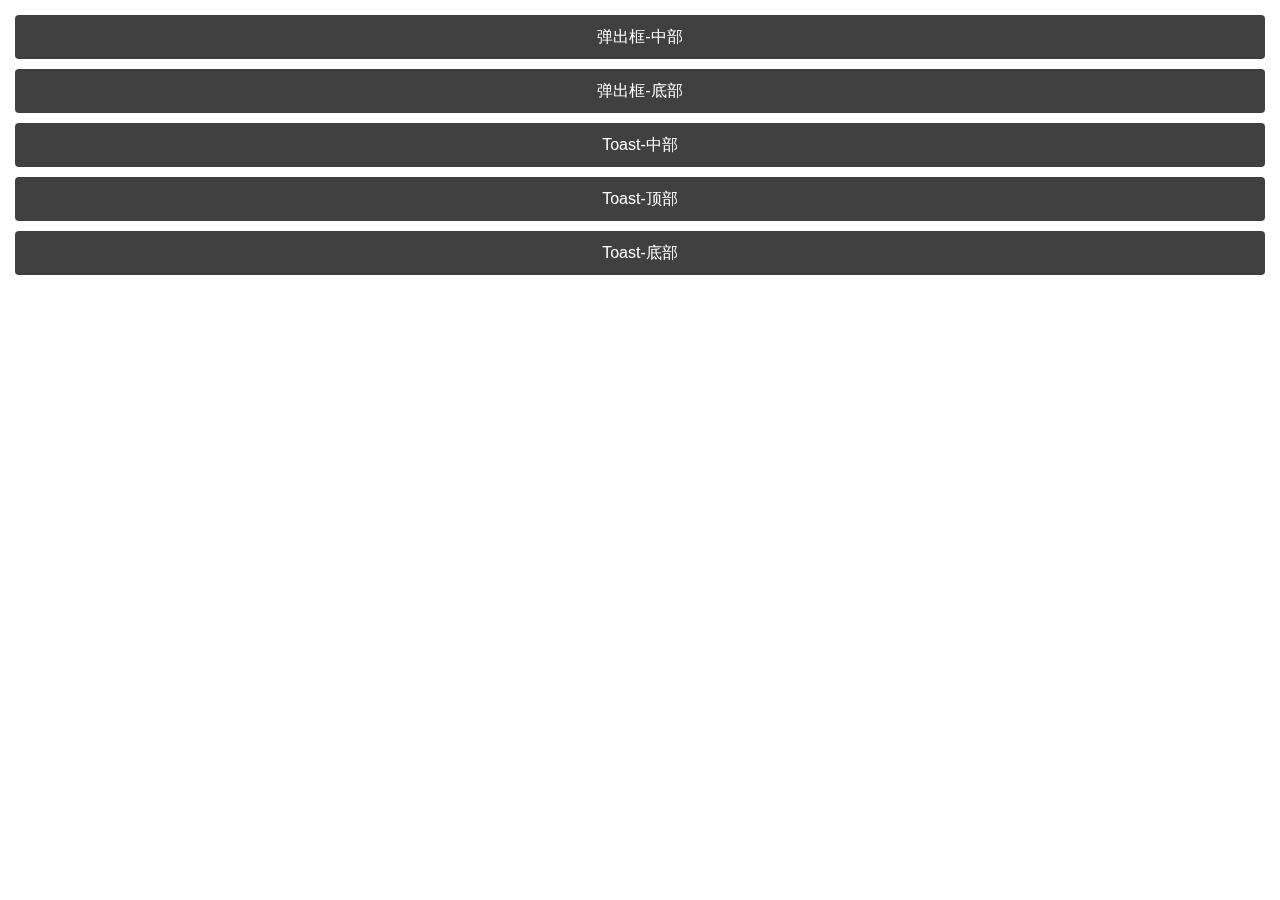
<file: demo.html>
<!DOCTYPE html>
<html>

<head>
    <meta charset="utf-8">
    <meta name="viewport" content="width=device-width, initial-scale=1, maximum-scale=1, minimum-scale=1, user-scalable=no, minimal-ui">
    <meta name="apple-mobile-web-app-status-bar-style" content="black">
    <meta name="apple-mobile-web-app-capable" content="yes">
    <meta name="format-detection" content="telephone=no">
    <title>Demo</title>
    <!-- CSS -->
    <link rel="stylesheet" href="icofont/style.css">
    <link rel="stylesheet" href="css/style.min.css">
    <!-- JS -->
    <script type="text/javascript" src="js/system.js"></script>

</head>


<body>
    <!-- main start -->
    <div class="main">
        <div class="scroller">
            <!-- button start -->
            <div class="button-group button-group-column">
                <button class="button button-block waves-effect waves-dark md-trigger" data-modal="modal-1">
                    <span class="button-inner">弹出框-中部</span>
                </button>
                <button class="button button-block waves-effect waves-dark md-trigger" data-modal="modal-2">
                    <span class="button-inner">弹出框-底部</span>
                </button>
                <button  class="button button-block waves-effect" id="toast-1">
                    <span class="button-inner">Toast-中部</span>
                </button>
                <button  class="button button-block waves-effect" id="toast-2">
                    <span class="button-inner">Toast-顶部</span>
                </button>
                <button  class="button button-block waves-effect" id="toast-3">
                    <span class="button-inner">Toast-底部</span>
                </button>
            </div>
            <!-- button over -->
        </div>
    </div>
    <!-- main over -->

    <!-- modal start -->
    <div class="md-modal md-effect-fade" id="modal-1">
        <div class="md-main">
            <!-- content start -->
            <div class="modal-title hairline">
                <h4 class="title">中部弹出框</h4>
                <button class="md-close"><i class="icon-cancel"></i></button>
            </div>
            <div class="modal-content">
                <div class="modal-content-inner">
                    <p>内容区域</p>
                </div>
            </div>
            <div class="modal-button-group hairline">
                <a data-href="#" class="button button-block waves-effect waves-dark">
                    <span class="button-inner">按钮</span>
                </a>
            </div>
            <!-- content over -->
        </div>
    </div>

    <div class="md-modal md-effect-stick-bottom" id="modal-2">
        <div class="md-main">
            <!-- content start -->
            <div class="modal-title hairline">
                <h4 class="title">底部弹出框</h4>
                <button class="md-close"><i class="icon-cancel"></i></button>
            </div>
            <div class="modal-content">
                <div class="modal-content-inner">
                    <p>内容区域</p>
                </div>
            </div>
            <div class="modal-button-group hairline">
                <a data-href="#" class="button button-block waves-effect waves-dark">
                    <span class="button-inner">按钮</span>
                </a>
            </div>
            <!-- content over -->
        </div>
    </div>

    <div class="md-overlay"></div> <!-- 必须，背景半透明遮盖 -->
    <!-- modal over -->

    <!-- JavaScript start -->
    <script type="text/javascript" src="js/jquery-1.9.1.min.js"></script>
    <script type="text/javascript" src="js/nprogress/nprogress.js"></script>
    <script type="text/javascript" src="js/iscroll/iscroll-probe.js"></script>
    <script type="text/javascript" src="js/swiper/swiper.min.js"></script>
    <script type="text/javascript" src="js/waves/waves.min.js"></script>
    <script type="text/javascript" src="js/modalEffects/classie.js"></script>
    <script type="text/javascript" src="js/modalEffects/modalEffects.js"></script>
    <script type="text/javascript" src="js/scripts.js"></script>
    <!-- JavaScript over -->

    <script type="text/javascript">
        $('#toast-1').on('tap', function() {
            toast('提示信息', 3000, 'center', 'center');
        });
        $('#toast-2').on('tap', function() {
            toast('提示信息', 3000, 'top', 'center');
        });
        $('#toast-3').on('tap', function() {
            toast('提示信息', 3000, 'bottom', 'center');
        });
    </script>

</body>

</html>
</file>
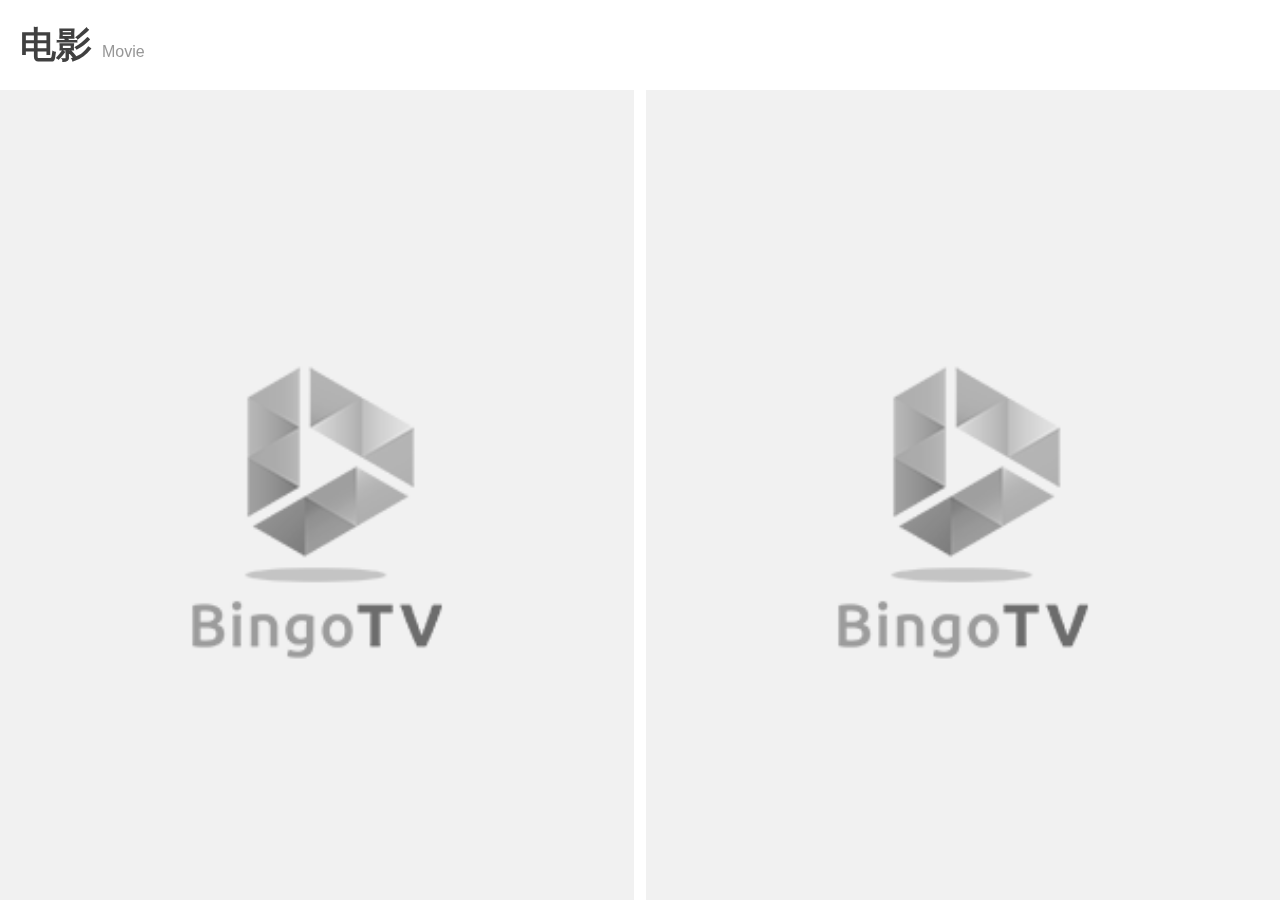
<file: list.html>
<!DOCTYPE html>
<html>

<head>
    <meta charset="utf-8">
    <meta name="viewport" content="width=device-width, initial-scale=1, maximum-scale=1, minimum-scale=1, user-scalable=no, minimal-ui">
    <meta name="apple-mobile-web-app-status-bar-style" content="black">
    <meta name="apple-mobile-web-app-capable" content="yes">
    <meta name="format-detection" content="telephone=no">
    <title>Bingo TV</title>
    <!-- CSS -->
    <link rel="stylesheet" href="icofont/style.css">
    <link rel="stylesheet" href="css/style.min.css">
    <!-- JS -->
    <script type="text/javascript" src="js/system.js"></script>

</head>


<body>
    <!-- main start -->
    <div class="main nprogress-fade nprogress-out">
        <div class="scroller">
            <!-- list start -->
            <div class="title-list-video">
                <h1 class="title">电影<small>Movie</small></h1>
            </div>
            <div class="list-video">
                <!-- item start -->
                <a data-href="video.html" class="list-video-item">
                    <div class="list-video-cover">
                        <img class="cover-background" src="img/cover-background.png">
                        <div class="cover-image" style="background-image:url('http://placehold.it/372x210')"></div>
                    </div>
                    <div class="list-video-info">
                        <p class="list-video-title">视频标题视频标题视频标题视频标题视频标题视频标题</p>
                        <p class="list-video-introduce">视频简介视频简介视频简介视频简介视频简介视频简介</p>
                    </div>
                </a>
                <!-- item over -->
                <!-- item start -->
                <a data-href="video.html" class="list-video-item">
                    <div class="list-video-cover">
                        <img class="cover-background" src="img/cover-background.png">
                        <div class="cover-image" style="background-image:url('http://placehold.it/210x372')"></div>
                    </div>
                    <div class="list-video-info">
                        <p class="list-video-title">视频标题</p>
                        <p class="list-video-introduce">视频简介</p>
                    </div>
                </a>
                <!-- item over -->
                <!-- item start -->
                <a data-href="video.html" class="list-video-item">
                    <div class="list-video-cover">
                        <img class="cover-background" src="img/cover-background.png">
                        <div class="cover-image" style="background-image:url('http://placehold.it/372x372')"></div>
                    </div>
                    <div class="list-video-info">
                        <p class="list-video-title">视频标题</p>
                        <p class="list-video-introduce">视频简介</p>
                    </div>
                </a>
                <!-- item over -->
                <!-- item start -->
                <a data-href="video.html" class="list-video-item">
                    <div class="list-video-cover">
                        <img class="cover-background" src="img/cover-background.png">
                        <div class="cover-image" style="background-image:url('http://placehold.it/372x372')"></div>
                    </div>
                    <div class="list-video-info">
                        <p class="list-video-title">视频标题</p>
                        <p class="list-video-introduce">视频简介</p>
                    </div>
                </a>
                <!-- item over -->
                <!-- item start -->
                <a data-href="video.html" class="list-video-item">
                    <div class="list-video-cover">
                        <img class="cover-background" src="img/cover-background.png">
                        <div class="cover-image" style="background-image:url('http://placehold.it/372x210')"></div>
                    </div>
                    <div class="list-video-info">
                        <p class="list-video-title">视频标题视频标题视频标题视频标题视频标题视频标题</p>
                        <p class="list-video-introduce">视频简介视频简介视频简介视频简介视频简介视频简介</p>
                    </div>
                </a>
                <!-- item over -->
                <!-- item start -->
                <a data-href="video.html" class="list-video-item">
                    <div class="list-video-cover">
                        <img class="cover-background" src="img/cover-background.png">
                        <div class="cover-image" style="background-image:url('http://placehold.it/210x372')"></div>
                    </div>
                    <div class="list-video-info">
                        <p class="list-video-title">视频标题</p>
                        <p class="list-video-introduce">视频简介</p>
                    </div>
                </a>
                <!-- item over -->
                <!-- item start -->
                <a data-href="video.html" class="list-video-item">
                    <div class="list-video-cover">
                        <img class="cover-background" src="img/cover-background.png">
                        <div class="cover-image" style="background-image:url('http://placehold.it/372x372')"></div>
                    </div>
                    <div class="list-video-info">
                        <p class="list-video-title">视频标题</p>
                        <p class="list-video-introduce">视频简介</p>
                    </div>
                </a>
                <!-- item over -->
                <!-- item start -->
                <a data-href="video.html" class="list-video-item">
                    <div class="list-video-cover">
                        <img class="cover-background" src="img/cover-background.png">
                        <div class="cover-image" style="background-image:url('http://placehold.it/372x372')"></div>
                    </div>
                    <div class="list-video-info">
                        <p class="list-video-title">视频标题</p>
                        <p class="list-video-introduce">视频简介</p>
                    </div>
                </a>
                <!-- item over -->
            </div>
            <!-- list over -->
            <!-- preloader start 没有分页时移除  -->
            <div class="preloader">
                <div class="preloader-icon"></div>
                <p>加载更多</p>
            </div>
            <!-- preloader over -->
            <div class="logo-bottom hairline">
                <img src="img/logo-bottom.png">
            </div>
        </div>
    </div>
    <!-- main over -->

    <!-- JavaScript start -->
    <script type="text/javascript" src="js/jquery-1.9.1.min.js"></script>
    <script type="text/javascript" src="js/nprogress/nprogress.js"></script>
    <script type="text/javascript" src="js/iscroll/iscroll-probe.js"></script>
    <script type="text/javascript" src="js/swiper/swiper.min.js"></script>
    <script type="text/javascript" src="js/waves/waves.min.js"></script>
    <script type="text/javascript" src="js/modalEffects/classie.js"></script>
    <script type="text/javascript" src="js/modalEffects/modalEffects.js"></script>
    <script type="text/javascript" src="js/scripts.js"></script>
    <!-- JavaScript over -->

    <script type="text/javascript">
        // nprogress
        NProgress.start();

        $(window).load(function () {

            NProgress.done();
            $('.nprogress-fade').removeClass('nprogress-out');

            mainScroll = new IScroll('.main', {
                scrollbars: 'custom',
                fadeScrollbars: true,
                shrinkScrollbars: 'scale',
                preventDefaultException: {
                    tagName: /^(INPUT|TEXTAREA|BUTTON|SELECT|IMG)$/
                },
                probeType: 2,
                tap: true
            });

            // 滚动结束监听
            mainScroll.on('scrollEnd', function() {
                // 上划加载
                if (this.y <= (this.maxScrollY + $('.preloader').outerHeight())) {
                    $('.preloader-icon').addClass('spin');
                    $('.preloader p').html('正在加载');
                    alert('开始加载数据');
                    // 加载完成后, 刷新容器尺寸
                    setTimeout(function() {
                        mainScroll.refresh();
                    }, 200);
                } else {
                    $('.preloader-icon').removeClass('spin');
                    $('.preloader p').html('加载更多');
                }
            });

        });
    </script>

</body>

</html>
</file>
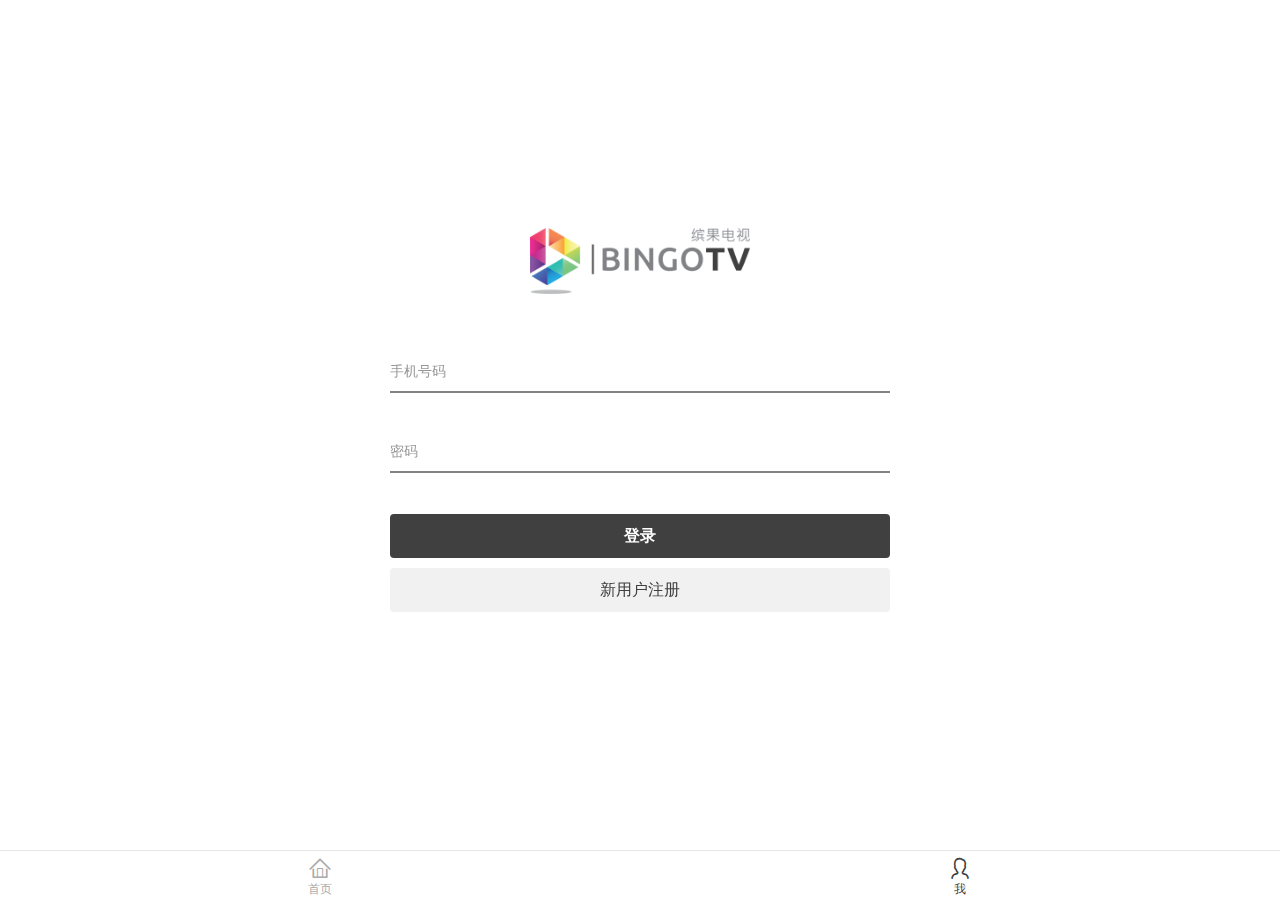
<file: login.html>
<!DOCTYPE html>
<html>

<head>
    <meta charset="utf-8">
    <meta name="viewport" content="width=device-width, initial-scale=1, maximum-scale=1, minimum-scale=1, user-scalable=no, minimal-ui">
    <meta name="apple-mobile-web-app-status-bar-style" content="black">
    <meta name="apple-mobile-web-app-capable" content="yes">
    <meta name="format-detection" content="telephone=no">
    <title>Bingo TV</title>
    <!-- CSS -->
    <link rel="stylesheet" href="icofont/style.css">
    <link rel="stylesheet" href="css/style.min.css">
    <!-- JS -->
    <script type="text/javascript" src="js/system.js"></script>

</head>


<body>
    <!-- footer start -->
    <footer class="navbar">
        <div class="item waves-effect " data-href="index.html">
            <i class="icon-home"></i>
            <p>首页</p>
        </div>
        <div class="item waves-effect active" data-href="login.html">
            <i class="icon-user"></i>
            <p>我</p>
        </div>
    </footer>

    <!-- footer over -->
    <!-- main start -->
    <div class="main">
        <div class="scroller">
            <!-- form start -->
            <form class="login-form">
                <img class="logo" src="img/logo.png">
                <!-- group start -->
                <div class="input-group-haruki">
                    <input class="input-field" type="tel" id="input-1" />
                    <label class="input-label" for="input-1">
                        <span class="input-label-content">手机号码</span>
                    </label>
                </div>
                <!-- group over -->
                <!-- group start -->
                <div class="input-group-haruki">
                    <input class="input-field" type="password" id="input-2" />
                    <label class="input-label" for="input-2">
                        <span class="input-label-content">密码</span>
                    </label>
                </div>
                <!-- group over -->
                <!-- prompt start -->
                <div class="login-form-prompt" style="display:none;">
                    <p>手机号码或密码错误，请重新输入</p>
                </div>
                <!-- prompt over -->
                <!-- button start -->
                <div class="button-group button-group-column">
                    <a data-href="user.html" class="button button-block waves-effect waves-dark">
                        <span class="button-inner"><b>登录</b></span>
                    </a>
                    <a data-href="register.html" class="button button-block button-gray waves-effect">
                        <span class="button-inner">新用户注册</span>
                    </a>
                </div>
                <!-- button over -->
            </form>
            <!-- form over -->
        </div>
    </div>
    <!-- main over -->

    <!-- JavaScript start -->
    <script type="text/javascript" src="js/jquery-1.9.1.min.js"></script>
    <script type="text/javascript" src="js/nprogress/nprogress.js"></script>
    <script type="text/javascript" src="js/iscroll/iscroll-probe.js"></script>
    <script type="text/javascript" src="js/swiper/swiper.min.js"></script>
    <script type="text/javascript" src="js/waves/waves.min.js"></script>
    <script type="text/javascript" src="js/modalEffects/classie.js"></script>
    <script type="text/javascript" src="js/modalEffects/modalEffects.js"></script>
    <script type="text/javascript" src="js/scripts.js"></script>
    <!-- JavaScript over -->

    <script type="text/javascript">
        // 修复ios下微信7.0键盘收起后Webview底部异常的问题
        if (navigator.userAgent.match(/(iPhone|iPad|iPod|iOS)/i)) {
            $(document).delegate('input, textarea', 'blur', function() {
                setTimeout(function() {
                    $('html').animate({
                        height: '100.1vh'
                    }, 100, function() {
                        $(this).animate({
                            height: '100vh'
                        }, 1);
                    });
                }, 100);
            });
        }
        // 安卓键盘弹出时底部navbar隐藏
        if (navigator.userAgent.match(/(android)/i)) {
            var clientHeight = document.documentElement.clientHeight || document.body.clientHeight;
            $(window).on('resize', function() {
                var nowClientHeight = document.documentElement.clientHeight || document.body.clientHeight;
                if (clientHeight > nowClientHeight) {
                    $('footer.navbar').addClass('fix-android');
                    $('footer.navbar').hide();
                } else {
                    $('footer.navbar').removeClass('fix-android');
                    $('footer.navbar').show();
                }
            });
        }
        // haruki输入框样式控制
        (function() {
            [].slice.call(document.querySelectorAll('input.input-field')).forEach(function(inputEl) {
                if (inputEl.value.trim() !== '') {
                    classie.add(inputEl.parentNode, 'input-filled-parent');
                }
                inputEl.addEventListener('focus', onInputFocus);
                inputEl.addEventListener('blur', onInputBlur);
            });
            function onInputFocus(ev) {
                classie.add(ev.target.parentNode, 'input-filled-parent');
            }
            function onInputBlur(ev) {
                if (ev.target.value.trim() === '') {
                    classie.remove(ev.target.parentNode, 'input-filled-parent');
                }
            }
        })();
    </script>

</body>

</html>
</file>
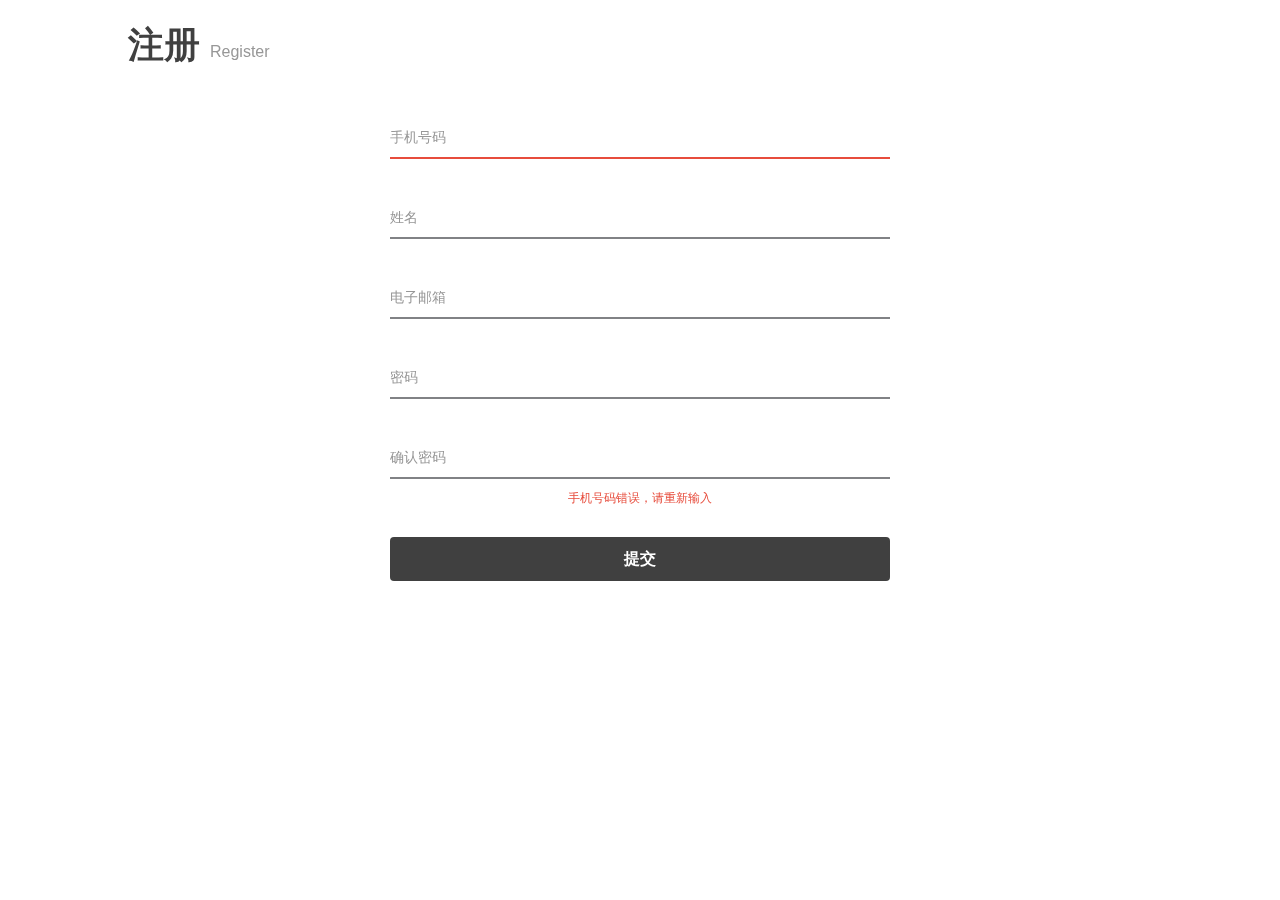
<file: register.html>
<!DOCTYPE html>
<html>

<head>
    <meta charset="utf-8">
    <meta name="viewport" content="width=device-width, initial-scale=1, maximum-scale=1, minimum-scale=1, user-scalable=no, minimal-ui">
    <meta name="apple-mobile-web-app-status-bar-style" content="black">
    <meta name="apple-mobile-web-app-capable" content="yes">
    <meta name="format-detection" content="telephone=no">
    <title>Bingo TV</title>
    <!-- CSS -->
    <link rel="stylesheet" href="icofont/style.css">
    <link rel="stylesheet" href="css/style.min.css">
    <!-- JS -->
    <script type="text/javascript" src="js/system.js"></script>

</head>


<body>
    <!-- main start -->
    <div class="main">
        <div class="scroller">
            <!-- form start -->
            <form class="form-box">
                <div class="form-heading">
                    <h1 class="title">注册<small>Register</small></h1>
                </div>
                <!-- group start -->
                <div class="input-group-haruki input-group-error">
                    <input class="input-field" type="tel" id="input-1" />
                    <label class="input-label" for="input-1">
                        <span class="input-label-content">手机号码</span>
                    </label>
                </div>
                <!-- group over -->
                <!-- group start -->
                <div class="input-group-haruki">
                    <input class="input-field" type="text" id="input-2" />
                    <label class="input-label" for="input-2">
                        <span class="input-label-content">姓名</span>
                    </label>
                </div>
                <!-- group over -->
                <!-- group start -->
                <div class="input-group-haruki">
                    <input class="input-field" type="email" id="input-3" />
                    <label class="input-label" for="input-3">
                        <span class="input-label-content">电子邮箱</span>
                    </label>
                </div>
                <!-- group over -->
                <!-- group start -->
                <div class="input-group-haruki">
                    <input class="input-field" type="password" id="input-4" />
                    <label class="input-label" for="input-4">
                        <span class="input-label-content">密码</span>
                    </label>
                </div>
                <!-- group over -->
                <!-- group start -->
                <div class="input-group-haruki">
                    <input class="input-field" type="password" id="input-5" />
                    <label class="input-label" for="input-5">
                        <span class="input-label-content">确认密码</span>
                    </label>
                </div>
                <!-- group over -->
                <!-- prompt start -->
                <div class="login-form-prompt" style="display:;">
                    <p class="red">手机号码错误，请重新输入</p>
                </div>
                <!-- prompt over -->
                <!-- button start -->
                <div class="button-group button-group-column">
                    <a data-href="#" class="button button-block waves-effect waves-dark">
                        <span class="button-inner"><b>提交</b></span>
                    </a>
                </div>
                <!-- button over -->
            </form>
            <!-- form over -->
        </div>
    </div>
    <!-- main over -->

    <!-- JavaScript start -->
    <script type="text/javascript" src="js/jquery-1.9.1.min.js"></script>
    <script type="text/javascript" src="js/nprogress/nprogress.js"></script>
    <script type="text/javascript" src="js/iscroll/iscroll-probe.js"></script>
    <script type="text/javascript" src="js/swiper/swiper.min.js"></script>
    <script type="text/javascript" src="js/waves/waves.min.js"></script>
    <script type="text/javascript" src="js/modalEffects/classie.js"></script>
    <script type="text/javascript" src="js/modalEffects/modalEffects.js"></script>
    <script type="text/javascript" src="js/scripts.js"></script>
    <!-- JavaScript over -->

    <script type="text/javascript">
        // 修复ios下微信7.0键盘收起后Webview底部异常的问题
        if (navigator.userAgent.match(/(iPhone|iPad|iPod|iOS)/i)) {
            $(document).delegate('input, textarea', 'blur', function() {
                setTimeout(function() {
                    $('html').animate({
                        height: '100.1vh'
                    }, 100, function() {
                        $(this).animate({
                            height: '100vh'
                        }, 1);
                    });
                }, 100);
            });
        }
        // haruki输入框样式控制
        (function() {
            [].slice.call(document.querySelectorAll('input.input-field')).forEach(function(inputEl) {
                if (inputEl.value.trim() !== '') {
                    classie.add(inputEl.parentNode, 'input-filled-parent');
                }
                inputEl.addEventListener('focus', onInputFocus);
                inputEl.addEventListener('blur', onInputBlur);
            });
            function onInputFocus(ev) {
                classie.add(ev.target.parentNode, 'input-filled-parent');
            }
            function onInputBlur(ev) {
                if (ev.target.value.trim() === '') {
                    classie.remove(ev.target.parentNode, 'input-filled-parent');
                }
            }
        })();
    </script>

</body>

</html>
</file>
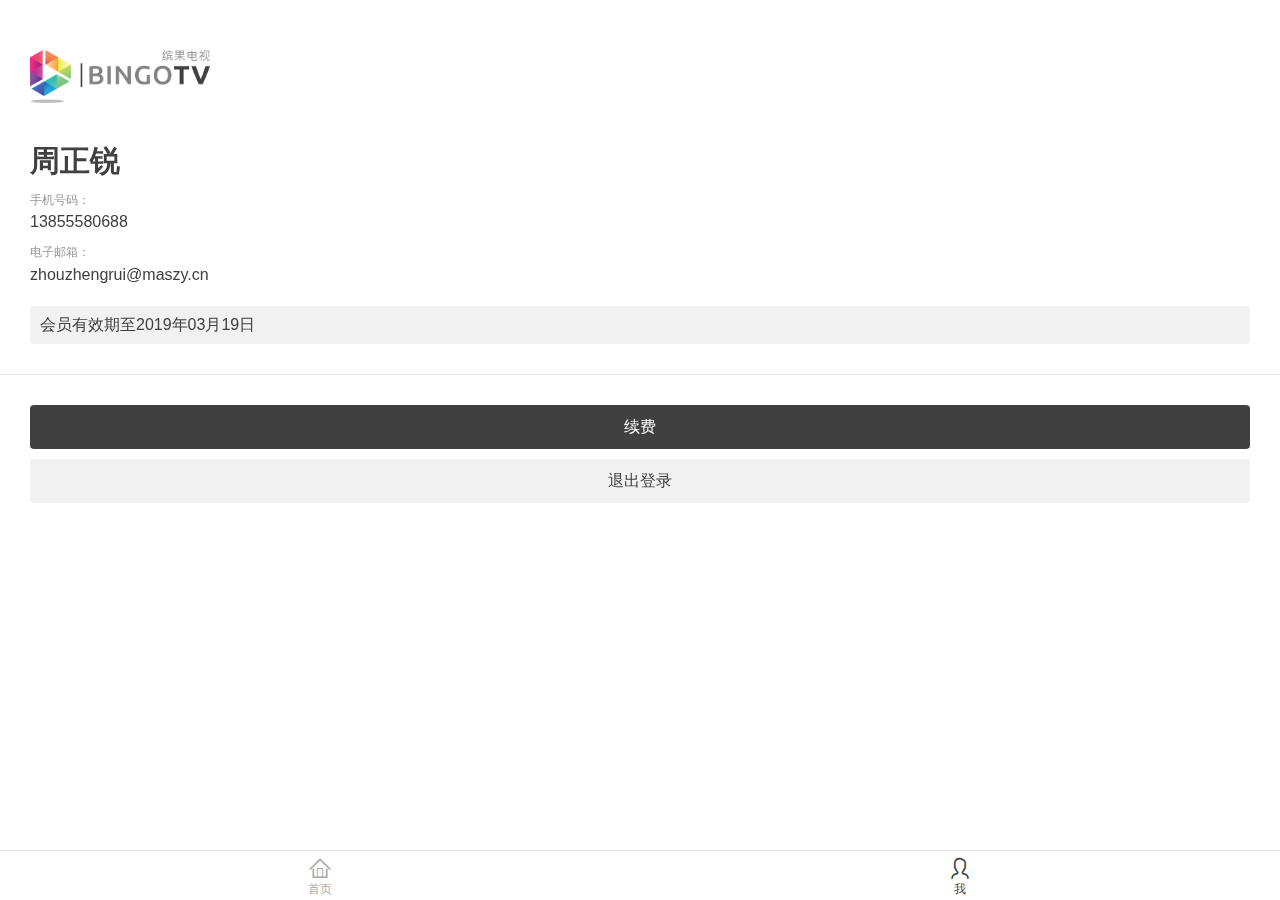
<file: user.html>
<!DOCTYPE html>
<html>

<head>
    <meta charset="utf-8">
    <meta name="viewport" content="width=device-width, initial-scale=1, maximum-scale=1, minimum-scale=1, user-scalable=no, minimal-ui">
    <meta name="apple-mobile-web-app-status-bar-style" content="black">
    <meta name="apple-mobile-web-app-capable" content="yes">
    <meta name="format-detection" content="telephone=no">
    <title>Bingo TV</title>
    <!-- CSS -->
    <link rel="stylesheet" href="icofont/style.css">
    <link rel="stylesheet" href="css/style.min.css">
    <!-- JS -->
    <script type="text/javascript" src="js/system.js"></script>

</head>


<body>
    <!-- footer start -->
    <footer class="navbar">
        <div class="item waves-effect " data-href="index.html">
            <i class="icon-home"></i>
            <p>首页</p>
        </div>
        <div class="item waves-effect active" data-href="login.html">
            <i class="icon-user"></i>
            <p>我</p>
        </div>
    </footer>

    <!-- footer over -->
    <!-- main start -->
    <div class="main">
        <div class="scroller">
            <!-- user start -->
            <div class="user-box hairline">
                <img class="logo" src="img/logo.png" alt="">
                <div class="user-info">
                    <h1 class="name">周正锐</h1>
                    <dl class="info">
                        <dt>手机号码：</dt>
                        <dd>13855580688</dd>
                        <dt>电子邮箱：</dt>
                        <dd>zhouzhengrui@maszy.cn</dd>
                    </dl>
                    <p class="label">会员有效期至2019年03月19日</p>
                </div>
            </div>
            <!-- user over -->
            <!-- button start -->
            <div class="button-group button-group-column">
                <a data-href="#" class="button button-block waves-effect waves-dark">
                    <span class="button-inner">续费</span>
                </a>
                <a data-href="#" class="button button-block button-gray waves-effect">
                    <span class="button-inner">退出登录</span>
                </a>
            </div>
            <!-- button over -->
        </div>
    </div>
    <!-- main over -->

    <!-- JavaScript start -->
    <script type="text/javascript" src="js/jquery-1.9.1.min.js"></script>
    <script type="text/javascript" src="js/nprogress/nprogress.js"></script>
    <script type="text/javascript" src="js/iscroll/iscroll-probe.js"></script>
    <script type="text/javascript" src="js/swiper/swiper.min.js"></script>
    <script type="text/javascript" src="js/waves/waves.min.js"></script>
    <script type="text/javascript" src="js/modalEffects/classie.js"></script>
    <script type="text/javascript" src="js/modalEffects/modalEffects.js"></script>
    <script type="text/javascript" src="js/scripts.js"></script>
    <!-- JavaScript over -->

    <script type="text/javascript">

    </script>

</body>

</html>
</file>
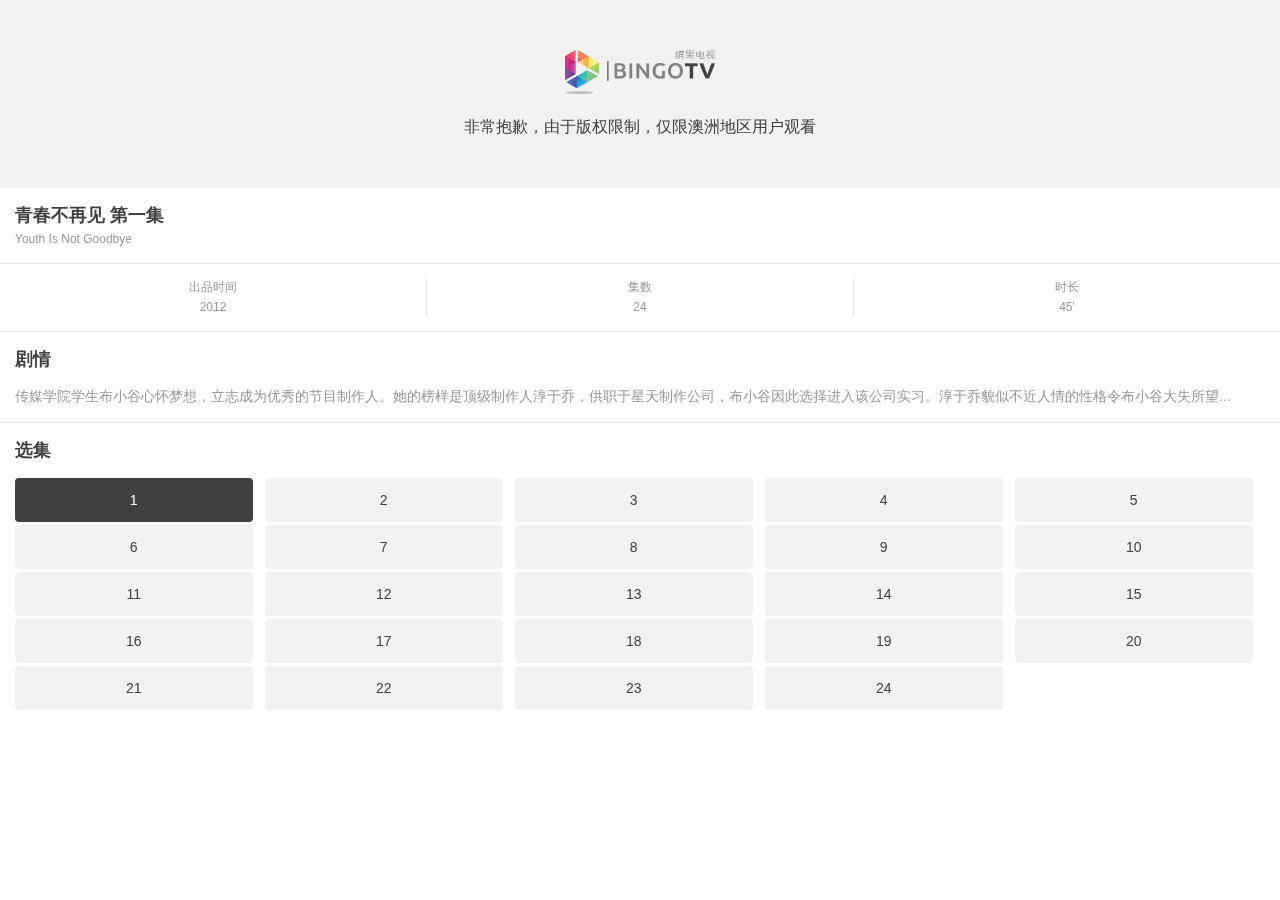
<file: video-overdue.html>
<!DOCTYPE html>
<html>

<head>
    <meta charset="utf-8">
    <meta name="viewport" content="width=device-width, initial-scale=1, maximum-scale=1, minimum-scale=1, user-scalable=no, minimal-ui">
    <meta name="apple-mobile-web-app-status-bar-style" content="black">
    <meta name="apple-mobile-web-app-capable" content="yes">
    <meta name="format-detection" content="telephone=no">
    <title>Bingo TV</title>
    <!-- CSS -->
    <link rel="stylesheet" href="icofont/style.css">
    <link rel="stylesheet" href="css/style.min.css">
    <!-- JS -->
    <script type="text/javascript" src="js/system.js"></script>

</head>


<body>
    <!-- main start -->
    <div class="main">
        <div class="scroller">
            <!-- video start -->
            <div class="video-player">
                <!-- <video id="video" controls autoplay webkit-playsinline="true" width="100%" height="100%" poster="img/logo-video.png">
                    <source type="video/mp4" src="img/test.mp4">
                </video> -->
                <div class="video-void">
                    <img class="logo" src="img/logo.png">
                    <p>非常抱歉，由于版权限制，仅限澳洲地区用户观看</p>
                </div>
            </div>
            <!-- video over -->
            <!-- info start -->
            <div class="video-title hairline">
                <h3 class="title">青春不再见 第一集</h3>
                <p class="subtitle">Youth Is Not Goodbye</p>
            </div>
            <div class="video-info hairline">
                <div class="item hairline">
                    <p class="label">出品时间</p>
                    <span>2012</span>
                </div>
                <div class="item hairline">
                    <p class="label">集数</p>
                    <span>24</span>
                </div>
                <div class="item hairline">
                    <p class="label">时长</p>
                    <span>45'</span>
                </div>
                <!-- <div class="item hairline">
                    <p class="label">总时长</p>
                    <span>1080'</span>
                </div> -->
            </div>
            <div class="video-introduce hairline">
                <h3 class="title">剧情</h3>
                <p>传媒学院学生布小谷心怀梦想，立志成为优秀的节目制作人。她的榜样是顶级制作人淳于乔，供职于星天制作公司，布小谷因此选择进入该公司实习。淳于乔貌似不近人情的性格令布小谷大失所望...</p>
            </div>
            <!-- info over -->
            <!-- anthology start -->
            <div class="video-anthology">
                <h3 class="title">选集</h3>
                <div class="list-anthology">
                    <a class="item active" data-href="#">1</a>
                    <a class="item" data-href="#">2</a>
                    <a class="item" data-href="#">3</a>
                    <a class="item" data-href="#">4</a>
                    <a class="item" data-href="#">5</a>
                    <a class="item" data-href="#">6</a>
                    <a class="item" data-href="#">7</a>
                    <a class="item" data-href="#">8</a>
                    <a class="item" data-href="#">9</a>
                    <a class="item" data-href="#">10</a>
                    <a class="item" data-href="#">11</a>
                    <a class="item" data-href="#">12</a>
                    <a class="item" data-href="#">13</a>
                    <a class="item" data-href="#">14</a>
                    <a class="item" data-href="#">15</a>
                    <a class="item" data-href="#">16</a>
                    <a class="item" data-href="#">17</a>
                    <a class="item" data-href="#">18</a>
                    <a class="item" data-href="#">19</a>
                    <a class="item" data-href="#">20</a>
                    <a class="item" data-href="#">21</a>
                    <a class="item" data-href="#">22</a>
                    <a class="item" data-href="#">23</a>
                    <a class="item" data-href="#">24</a>
                </div>
            </div>
            <!-- anthology over -->
        </div>
    </div>
    <!-- main over -->

    <!-- JavaScript start -->
    <script type="text/javascript" src="js/jquery-1.9.1.min.js"></script>
    <script type="text/javascript" src="js/nprogress/nprogress.js"></script>
    <script type="text/javascript" src="js/iscroll/iscroll-probe.js"></script>
    <script type="text/javascript" src="js/swiper/swiper.min.js"></script>
    <script type="text/javascript" src="js/waves/waves.min.js"></script>
    <script type="text/javascript" src="js/modalEffects/classie.js"></script>
    <script type="text/javascript" src="js/modalEffects/modalEffects.js"></script>
    <script type="text/javascript" src="js/scripts.js"></script>
    <!-- JavaScript over -->

    <script type="text/javascript">

    </script>

</body>

</html>
</file>
<file: icofont/style.css>
@font-face {
  font-family: 'icomoon';
  src:  url('fonts/icomoon.eot?8g2zmz');
  src:  url('fonts/icomoon.eot?8g2zmz#iefix') format('embedded-opentype'),
    url('fonts/icomoon.ttf?8g2zmz') format('truetype'),
    url('fonts/icomoon.woff?8g2zmz') format('woff'),
    url('fonts/icomoon.svg?8g2zmz#icomoon') format('svg');
  font-weight: normal;
  font-style: normal;
}

i {
  /* use !important to prevent issues with browser extensions that change fonts */
  font-family: 'icomoon' !important;
  speak: none;
  font-style: normal;
  font-weight: normal;
  font-variant: normal;
  text-transform: none;
  line-height: 1;

  /* Better Font Rendering =========== */
  -webkit-font-smoothing: antialiased;
  -moz-osx-font-smoothing: grayscale;
}

.icon-user:before {
  content: "\e900";
}
.icon-home:before {
  content: "\e901";
}
.icon-arrow-down:before {
  content: "\e902";
}
.icon-arrow-up:before {
  content: "\e903";
}
.icon-go:before {
  content: "\e904";
}
.icon-back:before {
  content: "\e905";
}
.icon-checkmark:before {
  content: "\e90a";
}
.icon-cancel:before {
  content: "\e90b";
}
.icon-search:before {
  content: "\e912";
}
.icon-plus:before {
  content: "\e913";
}
.icon-minus:before {
  content: "\e914";
}
.icon-cancel-2:before {
  content: "\e922";
}
.icon-prohibit:before {
  content: "\e924";
}
.icon-warning:before {
  content: "\e925";
}
</file>
<file: css/style.min.css>
body,button,input,select,textarea{font-family:PingFang SC,Roboto,"Segoe UI","Helvetica Neue",Helvetica,Arial,sans-serif}.main,header.topbar{top:0;right:0;position:absolute}.main,footer.footer,header.topbar{position:absolute}.md-modal,img{max-width:100%}*{-webkit-tap-highlight-color:transparent;-webkit-touch-callout:none}a,abbr,acronym,address,article,aside,audio,b,big,blockquote,body,button,canvas,caption,cite,code,dd,del,details,dfn,div,dl,dt,em,embed,fieldset,figcaption,figure,footer,form,h1,h2,h3,h4,h5,h6,header,hgroup,html,i,iframe,img,input,ins,kbd,label,legend,li,mark,menu,nav,object,ol,output,p,pre,q,ruby,s,samp,section,select,small,span,strike,strong,sub,summary,sup,table,tbody,td,textarea,tfoot,th,thead,time,tr,tt,u,ul,var,video{margin:0;padding:0}article,aside,details,figcaption,figure,footer,header,hgroup,main,nav,section,summary{display:block}html{-webkit-text-size-adjust:none;-ms-text-size-adjust:none;text-size-adjust:none}body,html{width:100%;height:100%}body{-webkit-user-select:none;-ms-user-select:none;-moz-user-select:none;user-select:none;-webkit-font-smoothing:antialiased;font-smoothing:antialiased;text-rendering:optimizeLegibility;-webkit-user-drag:none;-ms-touch-action:manipulation;touch-action:manipulation;word-wrap:break-word;overflow:hidden;font-size:16px;line-height:1.4;color:#404040}a{text-decoration:none}a,button,img,input,select,textarea{border:0;outline:0}footer.footer,footer.navbar{bottom:0;border-top:1px solid #e5e5e5}img{height:auto}textarea{resize:none;overflow:auto}button,input[type=button],input[type=reset],input[type=submit]{line-height:1}table{border-spacing:0;border-collapse:collapse}ul{list-style:none}em,i{font-style:normal}b,strong{font-weight:700}h1{font-size:30px}h2{font-size:24px}h3{font-size:18px}h4{font-size:16px}h5{font-size:14px}h6{font-size:12px}button,input,select,textarea{box-sizing:border-box;-webkit-appearance:none;-moz-appearance:none;appearance:none;font-size:16px;background-color:#FFF}::-webkit-input-placeholder{color:#aaa;line-height:normal}[class*=icon-]:before,[class^=icon-]:before{font-family:icomoon!important;speak:none;display:block;line-height:1;font-style:normal;font-weight:400;font-variant:normal;text-transform:none;-webkit-font-smoothing:antialiased;-moz-osx-font-smoothing:grayscale}.main{-ms-box-sizing:border-box;box-sizing:border-box;z-index:1;left:0;bottom:0;overflow:hidden;background-color:#FFF}.main-gray{background-color:#F5F6F7}footer.footer,footer.navbar,header.topbar{left:0;background-color:#FFF;z-index:2}header.topbar{box-sizing:border-box;display:-webkit-flex;display:-ms-flexbox;display:flex;-webkit-align-items:center;-ms-flex-align:center;align-items:center;-webkit-justify-content:space-between;-ms-flex-pack:justify;justify-content:space-between;width:100%;height:50px;padding:8px 15px;border-bottom:1px solid #e5e5e5}header.topbar .language a,header.topbar .logo img{display:block;height:34px}header.topbar .logo{height:34px}header.topbar .language a{box-sizing:border-box;width:34px;border:1px solid #e5e5e5;border-radius:50%;text-align:center;line-height:32px;color:#404040;font-size:14px}header.topbar~.main{margin-top:50px}footer.footer{-ms-box-sizing:border-box;box-sizing:border-box;width:100%;height:50px}footer.footer .footer-inner{-ms-box-sizing:border-box;box-sizing:border-box;display:-webkit-flex;display:-ms-flexbox;display:flex;-webkit-align-items:center;-ms-flex-align:center;align-items:center;-webkit-justify-content:space-between;-ms-justify-content:space-between;-ms-flex-pack:justify;justify-content:space-between;height:49px;min-height:49px;padding:0 15px}.button,footer.navbar{-ms-box-sizing:border-box}footer.footer .cart{position:relative;margin-top:5px;padding-top:7px;color:#aeaeae}footer.footer .cart p{font-size:16px}footer.footer .cart .icon{width:24px;height:24px;color:#aeaeae;background-size:cover;background-position:center;background-repeat:no-repeat;background-image:url(../img/tabbar-icon-2@2x.png)}footer.footer .cart.active .icon{background-image:url(../img/tabbar-icon-2-active@2x.png)}footer.navbar{box-sizing:border-box;display:-webkit-flex;display:-ms-flexbox;display:flex;-webkit-align-items:stretch;-ms-flex-align:stretch;align-items:stretch;position:absolute;width:100%;height:50px}footer.navbar .item{-webkit-flex:1;-ms-flex:1;flex:1;position:relative;padding-top:6px;color:#aaa;text-align:center}.alert,footer.navbar .item.active{color:#404040}footer.navbar .item p{font-size:12px}footer.navbar .item i{display:block;width:22px;height:22px;margin:0 auto 2px;font-size:22px}.alert-block,.swiper-wrapper{display:-ms-flexbox;display:-webkit-flex}@-webkit-keyframes hot{0%,100%,75%{text-shadow:none}50%{text-shadow:0 0 10px #404040;color:#404040}}@keyframes hot{0%,100%,75%{text-shadow:none}50%{text-shadow:0 0 10px #404040;color:#404040}}footer.navbar .item.hot{-webkit-animation:hot 2.5s ease-in-out infinite;animation:hot 2.5s ease-in-out infinite}footer.navbar .badge{position:absolute;left:calc(50% + 5px);bottom:calc(50% + 6px)}footer.navbar~.main{margin-bottom:50px}footer.navbar.fix-android~.main{margin-bottom:0}.spacing{height:15px}.scroller{-webkit-transform:translateZ(0);transform:translateZ(0);position:absolute;width:100%;min-height:100%}.iScrollVerticalScrollbar{position:absolute;z-index:2;top:3px;right:3px;bottom:3px;width:3px;overflow:hidden}.iScrollVerticalScrollbar.iScrollBothScrollbars{bottom:18px}.iScrollVerticalScrollbar .iScrollIndicator{position:absolute;width:100%;border-radius:3px;background-color:rgba(0,0,0,.2)}.bottom-modal-scroll{position:relative;z-index:1;width:100%;overflow:hidden}#nprogress,.toast{position:absolute}.nprogress-fade{transition:all .3s linear;opacity:1}.nprogress-out{opacity:0}#nprogress{pointer-events:none;top:0;left:0;right:0;bottom:0;margin-bottom:50px;z-index:0}#nprogress .spinner{position:absolute;top:50%;left:50%;margin-top:-10px;margin-left:-10px}#nprogress .spinner-icon{width:30px;height:30px;box-sizing:border-box;border:2px solid transparent;border-top-color:#404040;border-left-color:#404040;border-right-color:#404040;border-radius:50%;-webkit-animation:nprogress-spinner .5s linear infinite;animation:nprogress-spinner .5s linear infinite}@-webkit-keyframes nprogress-spinner{0%{-webkit-transform:rotate(0)}100%{-webkit-transform:rotate(360deg)}}@keyframes nprogress-spinner{0%{-webkit-transform:rotate(0);transform:rotate(0)}100%{-webkit-transform:rotate(360deg);transform:rotate(360deg)}}.alert{font-size:14px;padding:15px;text-align:center}.alert-red{color:#E74C3C}.alert-gray{color:#999}.alert-block{display:flex;-webkit-align-items:center;-ms-flex-align:center;align-items:center;-webkit-justify-content:space-between;-ms-justify-content:space-between;-ms-flex-pack:justify;justify-content:space-between;padding:12px;font-size:14px;color:#FFF;background-color:#404040}.alert-block-orange{color:#FFF;background-color:#E67E22}span.label{display:-webkit-inline-flex;display:-ms-inline-flexbox;display:inline-flex;margin-right:5px;padding:0 6px;color:#FFF;background-color:#404040;border-radius:4px;border:1px solid #404040}span.label-red{background-color:#E74C3C}span.label-orange{background-color:#E67E22}span.label-yellow{background-color:#F1C40F}span.label-blue{background-color:#3498DB}span.label-outline{color:#404040;border:1px solid #404040;background-color:transparent}span.label-outline-gray{color:#aaa;border-color:#e5e5e5}span.label-outline-red{color:#E74C3C;border-color:#E74C3C}span.label-outline-orange{color:#E67E22;border-color:#E67E22}span.label-outline-yellow{color:#F1C40F;border-color:#F1C40F}span.label-outline-blue{color:#3498DB;border-color:#3498DB}span.label-clear{padding:0;color:#404040;background-color:transparent}span.label-round{padding-left:12px;padding-right:12px;border-radius:100px}span.label-large{line-height:26px}span.label-small{line-height:22px;font-size:14px}span.label-small.label-round{padding-left:8px;padding-right:8px}span.label-small.label-cancel{padding-right:4px}span.label-small.label-cancel i{margin-left:3px;font-size:16px;height:16px;margin-top:3px}span.label-mini{line-height:18px;font-size:12px}span.label-mini.label-round{padding-left:8px;padding-right:8px}span.label-mini.left-icon i{margin-right:3px;margin-top:3px}span.label-mini.right-icon i{margin-left:2px}span.label-cancel i{color:#E74C3C}span.label-cancel.active i{opacity:.5}span.label-translucent{opacity:.3}.badge{padding:2px 4px;color:#FFF;line-height:1;font-size:12px;border-radius:100px;background-color:#E74C3C}.toast{box-sizing:border-box;z-index:99;top:50%;left:15px;right:15px;padding:15px;color:#FFF;border-radius:4px;background-color:rgba(0,0,0,.75);pointer-events:none;transition:all .3s ease-out;opacity:0;visibility:hidden;-webkit-transform:scale(.95) translateY(-50%);-ms-transform:scale(.95) translateY(-50%);transform:scale(.95) translateY(-50%)}.swiper-slide,.swiper-wrapper{position:relative;width:100%;height:100%}.toast.show{opacity:1;visibility:visible;-webkit-transform:scale(1) translateY(-50%);-ms-transform:scale(1) translateY(-50%);transform:scale(1) translateY(-50%)}.toast.toast-top{top:0;opacity:1;-webkit-transform:scale(1) translateY(-100%);-ms-transform:scale(1) translateY(-100%);transform:scale(1) translateY(-100%)}.toast.toast-top.show{top:15px;-webkit-transform:scale(1) translateY(0);-ms-transform:scale(1) translateY(0);transform:scale(1) translateY(0)}.toast.toast-bottom{top:auto;bottom:0;opacity:1;-webkit-transform:scale(1) translateY(100%);-ms-transform:scale(1) translateY(100%);transform:scale(1) translateY(100%)}.toast.toast-bottom.show{bottom:15px;-webkit-transform:scale(1) translateY(0);-ms-transform:scale(1) translateY(0);transform:scale(1) translateY(0)}.preloader{text-align:center;padding:15px 15px 30px}.preloader p{color:#aaa;font-size:12px}.preloader-icon{-webkit-transform-origin:50%;-ms-transform-origin:50%;transform-origin:50%;width:24px;height:24px;margin:0 auto 5px}.preloader-icon:after{display:block;content:"";width:100%;height:100%;background-image:url("data:image/svg+xml;charset=utf-8,%3Csvg%20viewBox%3D'0%200%20120%20120'%20xmlns%3D'http%3A%2F%2Fwww.w3.org%2F2000%2Fsvg'%20xmlns%3Axlink%3D'http%3A%2F%2Fwww.w3.org%2F1999%2Fxlink'%3E%3Cdefs%3E%3Cline%20id%3D'l'%20x1%3D'60'%20x2%3D'60'%20y1%3D'7'%20y2%3D'27'%20stroke%3D'%236c6c6c'%20stroke-width%3D'11'%20stroke-linecap%3D'round'%2F%3E%3C%2Fdefs%3E%3Cg%3E%3Cuse%20xlink%3Ahref%3D'%23l'%20opacity%3D'.27'%2F%3E%3Cuse%20xlink%3Ahref%3D'%23l'%20opacity%3D'.27'%20transform%3D'rotate(30%2060%2C60)'%2F%3E%3Cuse%20xlink%3Ahref%3D'%23l'%20opacity%3D'.27'%20transform%3D'rotate(60%2060%2C60)'%2F%3E%3Cuse%20xlink%3Ahref%3D'%23l'%20opacity%3D'.27'%20transform%3D'rotate(90%2060%2C60)'%2F%3E%3Cuse%20xlink%3Ahref%3D'%23l'%20opacity%3D'.27'%20transform%3D'rotate(120%2060%2C60)'%2F%3E%3Cuse%20xlink%3Ahref%3D'%23l'%20opacity%3D'.27'%20transform%3D'rotate(150%2060%2C60)'%2F%3E%3Cuse%20xlink%3Ahref%3D'%23l'%20opacity%3D'.37'%20transform%3D'rotate(180%2060%2C60)'%2F%3E%3Cuse%20xlink%3Ahref%3D'%23l'%20opacity%3D'.46'%20transform%3D'rotate(210%2060%2C60)'%2F%3E%3Cuse%20xlink%3Ahref%3D'%23l'%20opacity%3D'.56'%20transform%3D'rotate(240%2060%2C60)'%2F%3E%3Cuse%20xlink%3Ahref%3D'%23l'%20opacity%3D'.66'%20transform%3D'rotate(270%2060%2C60)'%2F%3E%3Cuse%20xlink%3Ahref%3D'%23l'%20opacity%3D'.75'%20transform%3D'rotate(300%2060%2C60)'%2F%3E%3Cuse%20xlink%3Ahref%3D'%23l'%20opacity%3D'.85'%20transform%3D'rotate(330%2060%2C60)'%2F%3E%3C%2Fg%3E%3C%2Fsvg%3E");background-position:50%;background-size:100%;background-repeat:no-repeat}.preloader-icon.spin:after{-webkit-animation:spin 1s steps(12,end) infinite;animation:spin 1s steps(12,end) infinite}.animated{-webkit-animation-duration:1s;animation-duration:1s;-webkit-animation-fill-mode:both;animation-fill-mode:both}.delay-short{-webkit-animation-delay:.5s;animation-delay:.5s}.delay-medium{-webkit-animation-delay:1s;animation-delay:1s}.delay-long{-webkit-animation-delay:1.5s;animation-delay:1.5s}@-webkit-keyframes fadeIn{0%{opacity:0}100%{opacity:1}}@keyframes fadeIn{0%{opacity:0}100%{opacity:1}}.fadeIn{-webkit-animation-name:fadeIn;animation-name:fadeIn}@-webkit-keyframes bounceIn{20%,40%,60%,80%,from,to{-webkit-animation-timing-function:cubic-bezier(.215,.61,.355,1);animation-timing-function:cubic-bezier(.215,.61,.355,1)}0%{opacity:0;-webkit-transform:scale3d(.3,.3,.3);transform:scale3d(.3,.3,.3)}20%{-webkit-transform:scale3d(1.1,1.1,1.1);transform:scale3d(1.1,1.1,1.1)}40%{-webkit-transform:scale3d(.9,.9,.9);transform:scale3d(.9,.9,.9)}60%{opacity:1;-webkit-transform:scale3d(1.03,1.03,1.03);transform:scale3d(1.03,1.03,1.03)}80%{-webkit-transform:scale3d(.97,.97,.97);transform:scale3d(.97,.97,.97)}to{opacity:1;-webkit-transform:scale3d(1,1,1);transform:scale3d(1,1,1)}}@keyframes bounceIn{20%,40%,60%,80%,from,to{-webkit-animation-timing-function:cubic-bezier(.215,.61,.355,1);animation-timing-function:cubic-bezier(.215,.61,.355,1)}0%{opacity:0;-webkit-transform:scale3d(.3,.3,.3);transform:scale3d(.3,.3,.3)}20%{-webkit-transform:scale3d(1.1,1.1,1.1);transform:scale3d(1.1,1.1,1.1)}40%{-webkit-transform:scale3d(.9,.9,.9);transform:scale3d(.9,.9,.9)}60%{opacity:1;-webkit-transform:scale3d(1.03,1.03,1.03);transform:scale3d(1.03,1.03,1.03)}80%{-webkit-transform:scale3d(.97,.97,.97);transform:scale3d(.97,.97,.97)}to{opacity:1;-webkit-transform:scale3d(1,1,1);transform:scale3d(1,1,1)}}.bounceIn{-webkit-animation-name:bounceIn;animation-name:bounceIn;-webkit-animation-duration:.75s;animation-duration:.75s}@-webkit-keyframes fadeInUp{from{opacity:0;-webkit-transform:translate3d(0,40px,0);transform:translate3d(0,40px,0)}to{opacity:1;-webkit-transform:none;transform:none}}@keyframes fadeInUp{from{opacity:0;-webkit-transform:translate3d(0,40px,0);transform:translate3d(0,40px,0)}to{opacity:1;-webkit-transform:none;transform:none}}.fadeInUp{-webkit-animation-name:fadeInUp;animation-name:fadeInUp}@-webkit-keyframes fadeInDown{from{opacity:0;-webkit-transform:translate3d(0,-40px,0);transform:translate3d(0,-40px,0)}to{opacity:1;-webkit-transform:none;transform:none}}@keyframes fadeInDown{from{opacity:0;-webkit-transform:translate3d(0,-40px,0);transform:translate3d(0,-40px,0)}to{opacity:1;-webkit-transform:none;transform:none}}.fadeInDown{-webkit-animation-name:fadeInDown;animation-name:fadeInDown}@-webkit-keyframes spin{100%{-webkit-transform:rotate(360deg)}}@keyframes spin{100%{-webkit-transform:rotate(360deg);transform:rotate(360deg)}}.swiper-container{margin:0 auto;position:relative;overflow:hidden;z-index:1}.swiper-container-no-flexbox .swiper-slide{float:left}.swiper-container-vertical>.swiper-wrapper{-ms-flex-direction:column;-webkit-flex-direction:column;flex-direction:column}.swiper-wrapper{z-index:1;display:flex;transition-property:-webkit-transform;transition-property:transform;transition-property:transform,-webkit-transform;box-sizing:content-box}.modal-title,.swiper-pagination{display:-webkit-flex;display:-ms-flexbox}.swiper-container-android .swiper-slide,.swiper-wrapper{-webkit-transform:translate3d(0,0,0);-ms-transform:translate3d(0,0,0);transform:translate3d(0,0,0)}.swiper-container-multirow>.swiper-wrapper{-webkit-box-lines:multiple;-moz-box-lines:multiple;-ms-flex-wrap:wrap;-webkit-flex-wrap:wrap;flex-wrap:wrap}.swiper-container-free-mode>.swiper-wrapper{transition-timing-function:ease-out;margin:0 auto}.swiper-slide{-webkit-flex-shrink:0;-ms-flex:0 0 auto;-ms-flex-negative:0;flex-shrink:0}.swiper-container-autoheight,.swiper-container-autoheight .swiper-slide{height:auto}.swiper-container-autoheight .swiper-wrapper{-ms-flex-align:start;-webkit-align-items:flex-start;align-items:flex-start;transition-property:height,-webkit-transform;transition-property:transform,height;transition-property:transform,height,-webkit-transform}.swiper-container .swiper-notification{position:absolute;left:0;top:0;pointer-events:none;opacity:0;z-index:-1000}.swiper-wp8-horizontal{-ms-touch-action:pan-y;touch-action:pan-y}.swiper-wp8-vertical{-ms-touch-action:pan-x;touch-action:pan-x}.swiper-button-next,.swiper-button-prev{position:absolute;top:50%;width:27px;height:44px;margin-top:-22px;z-index:10;cursor:pointer;background-size:27px 44px;background-position:center;background-repeat:no-repeat}.swiper-button-next.swiper-button-disabled,.swiper-button-prev.swiper-button-disabled{opacity:.35;cursor:auto;pointer-events:none}.swiper-button-prev,.swiper-container-rtl .swiper-button-next{background-image:url("data:image/svg+xml;charset=utf-8,%3Csvg%20xmlns%3D'http%3A%2F%2Fwww.w3.org%2F2000%2Fsvg'%20viewBox%3D'0%200%2027%2044'%3E%3Cpath%20d%3D'M0%2C22L22%2C0l2.1%2C2.1L4.2%2C22l19.9%2C19.9L22%2C44L0%2C22L0%2C22L0%2C22z'%20fill%3D'%23007aff'%2F%3E%3C%2Fsvg%3E");left:10px;right:auto}.swiper-button-prev.swiper-button-black,.swiper-container-rtl .swiper-button-next.swiper-button-black{background-image:url("data:image/svg+xml;charset=utf-8,%3Csvg%20xmlns%3D'http%3A%2F%2Fwww.w3.org%2F2000%2Fsvg'%20viewBox%3D'0%200%2027%2044'%3E%3Cpath%20d%3D'M0%2C22L22%2C0l2.1%2C2.1L4.2%2C22l19.9%2C19.9L22%2C44L0%2C22L0%2C22L0%2C22z'%20fill%3D'%23000000'%2F%3E%3C%2Fsvg%3E")}.swiper-button-prev.swiper-button-white,.swiper-container-rtl .swiper-button-next.swiper-button-white{background-image:url("data:image/svg+xml;charset=utf-8,%3Csvg%20xmlns%3D'http%3A%2F%2Fwww.w3.org%2F2000%2Fsvg'%20viewBox%3D'0%200%2027%2044'%3E%3Cpath%20d%3D'M0%2C22L22%2C0l2.1%2C2.1L4.2%2C22l19.9%2C19.9L22%2C44L0%2C22L0%2C22L0%2C22z'%20fill%3D'%23ffffff'%2F%3E%3C%2Fsvg%3E")}.swiper-button-next,.swiper-container-rtl .swiper-button-prev{background-image:url("data:image/svg+xml;charset=utf-8,%3Csvg%20xmlns%3D'http%3A%2F%2Fwww.w3.org%2F2000%2Fsvg'%20viewBox%3D'0%200%2027%2044'%3E%3Cpath%20d%3D'M27%2C22L27%2C22L5%2C44l-2.1-2.1L22.8%2C22L2.9%2C2.1L5%2C0L27%2C22L27%2C22z'%20fill%3D'%23007aff'%2F%3E%3C%2Fsvg%3E");right:10px;left:auto}.swiper-button-next.swiper-button-black,.swiper-container-rtl .swiper-button-prev.swiper-button-black{background-image:url("data:image/svg+xml;charset=utf-8,%3Csvg%20xmlns%3D'http%3A%2F%2Fwww.w3.org%2F2000%2Fsvg'%20viewBox%3D'0%200%2027%2044'%3E%3Cpath%20d%3D'M27%2C22L27%2C22L5%2C44l-2.1-2.1L22.8%2C22L2.9%2C2.1L5%2C0L27%2C22L27%2C22z'%20fill%3D'%23000000'%2F%3E%3C%2Fsvg%3E")}.swiper-button-next.swiper-button-white,.swiper-container-rtl .swiper-button-prev.swiper-button-white{background-image:url("data:image/svg+xml;charset=utf-8,%3Csvg%20xmlns%3D'http%3A%2F%2Fwww.w3.org%2F2000%2Fsvg'%20viewBox%3D'0%200%2027%2044'%3E%3Cpath%20d%3D'M27%2C22L27%2C22L5%2C44l-2.1-2.1L22.8%2C22L2.9%2C2.1L5%2C0L27%2C22L27%2C22z'%20fill%3D'%23ffffff'%2F%3E%3C%2Fsvg%3E")}.swiper-pagination{display:flex;-webkit-align-items:center;-ms-flex-align:center;align-items:center;-webkit-justify-content:center;-ms-justify-content:center;-ms-flex-pack:center;justify-content:center;position:absolute;padding:16px 0;transition:.3s;-webkit-transform:translate3d(0,0,0);-ms-transform:translate3d(0,0,0);transform:translate3d(0,0,0);z-index:2}.swiper-pagination.swiper-pagination-hidden{opacity:0}.swiper-container-horizontal>.swiper-pagination-bullets,.swiper-pagination-custom,.swiper-pagination-fraction{left:0;bottom:0;width:100%}.swiper-pagination-bullet{width:7px;height:7px;display:inline-block;border-radius:100%;background-color:#FFF;opacity:.3}button.swiper-pagination-bullet{border:none;margin:0;padding:0;box-shadow:none;-moz-appearance:none;-ms-appearance:none;-webkit-appearance:none;appearance:none}.swiper-pagination-clickable .swiper-pagination-bullet{cursor:pointer}.swiper-pagination-bullet-active{opacity:1;background:#FFF}.swiper-container-vertical>.swiper-pagination-bullets{right:10px;top:50%;-webkit-transform:translate3d(0,-50%,0);-ms-transform:translate3d(0,-50%,0);transform:translate3d(0,-50%,0)}.swiper-container-vertical>.swiper-pagination-bullets .swiper-pagination-bullet{margin:5px 0;display:block}.swiper-container-horizontal>.swiper-pagination-bullets .swiper-pagination-bullet{margin:0 3px}.swiper-pagination-progress{background:rgba(0,0,0,.25);position:absolute}.swiper-pagination-progress .swiper-pagination-progressbar{background:#404040;position:absolute;left:0;top:0;width:100%;height:100%;-webkit-transform:scale(0);-ms-transform:scale(0);transform:scale(0);-webkit-transform-origin:left top;-ms-transform-origin:left top;transform-origin:left top}.swiper-container-rtl .swiper-pagination-progress .swiper-pagination-progressbar{-webkit-transform-origin:right top;-ms-transform-origin:right top;transform-origin:right top}.swiper-container-horizontal>.swiper-pagination-progress{width:100%;height:4px;left:0;top:0}.swiper-container-vertical>.swiper-pagination-progress{width:4px;height:100%;left:0;top:0}.swiper-pagination-progress.swiper-pagination-white{background:rgba(255,255,255,.5)}.swiper-pagination-progress.swiper-pagination-white .swiper-pagination-progressbar{background:#fff}.swiper-pagination-progress.swiper-pagination-black .swiper-pagination-progressbar{background:#000}.swiper-container-3d{-webkit-perspective:1200px;perspective:1200px}.swiper-container-3d .swiper-cube-shadow,.swiper-container-3d .swiper-slide,.swiper-container-3d .swiper-slide-shadow-bottom,.swiper-container-3d .swiper-slide-shadow-left,.swiper-container-3d .swiper-slide-shadow-right,.swiper-container-3d .swiper-slide-shadow-top,.swiper-container-3d .swiper-wrapper{-webkit-transform-style:preserve-3d;transform-style:preserve-3d}.swiper-container-3d .swiper-slide-shadow-bottom,.swiper-container-3d .swiper-slide-shadow-left,.swiper-container-3d .swiper-slide-shadow-right,.swiper-container-3d .swiper-slide-shadow-top{position:absolute;left:0;top:0;width:100%;height:100%;pointer-events:none;z-index:10}.swiper-container-3d .swiper-slide-shadow-left{background-image:linear-gradient(to left,rgba(0,0,0,.5),rgba(0,0,0,0))}.swiper-container-3d .swiper-slide-shadow-right{background-image:linear-gradient(to right,rgba(0,0,0,.5),rgba(0,0,0,0))}.swiper-container-3d .swiper-slide-shadow-top{background-image:linear-gradient(to top,rgba(0,0,0,.5),rgba(0,0,0,0))}.swiper-container-3d .swiper-slide-shadow-bottom{background-image:linear-gradient(to bottom,rgba(0,0,0,.5),rgba(0,0,0,0))}.swiper-container-coverflow .swiper-wrapper,.swiper-container-flip .swiper-wrapper{-ms-perspective:1200px}.swiper-container-cube,.swiper-container-flip{overflow:visible}.swiper-container-cube .swiper-slide,.swiper-container-flip .swiper-slide{pointer-events:none;-webkit-backface-visibility:hidden;backface-visibility:hidden;z-index:1}.swiper-container-cube .swiper-slide .swiper-slide,.swiper-container-flip .swiper-slide .swiper-slide{pointer-events:none}.swiper-container-cube .swiper-slide-active,.swiper-container-cube .swiper-slide-active .swiper-slide-active,.swiper-container-flip .swiper-slide-active,.swiper-container-flip .swiper-slide-active .swiper-slide-active{pointer-events:auto}.swiper-container-cube .swiper-slide-shadow-bottom,.swiper-container-cube .swiper-slide-shadow-left,.swiper-container-cube .swiper-slide-shadow-right,.swiper-container-cube .swiper-slide-shadow-top,.swiper-container-flip .swiper-slide-shadow-bottom,.swiper-container-flip .swiper-slide-shadow-left,.swiper-container-flip .swiper-slide-shadow-right,.swiper-container-flip .swiper-slide-shadow-top{z-index:0;-webkit-backface-visibility:hidden;backface-visibility:hidden}.swiper-container-cube .swiper-slide{visibility:hidden;-webkit-transform-origin:0 0;-ms-transform-origin:0 0;transform-origin:0 0;width:100%;height:100%}.swiper-container-cube.swiper-container-rtl .swiper-slide{-webkit-transform-origin:100% 0;-ms-transform-origin:100% 0;transform-origin:100% 0}.swiper-container-cube .swiper-slide-active,.swiper-container-cube .swiper-slide-next,.swiper-container-cube .swiper-slide-next+.swiper-slide,.swiper-container-cube .swiper-slide-prev{pointer-events:auto;visibility:visible}.swiper-container-cube .swiper-cube-shadow{position:absolute;left:0;bottom:0;width:100%;height:100%;background:#000;opacity:.6;-webkit-filter:blur(50px);filter:blur(50px);z-index:0}.swiper-container-fade.swiper-container-free-mode .swiper-slide{transition-timing-function:ease-out}.swiper-container-fade .swiper-slide{pointer-events:none;transition-property:opacity}.swiper-container-fade .swiper-slide .swiper-slide{pointer-events:none}.swiper-container-fade .swiper-slide-active,.swiper-container-fade .swiper-slide-active .swiper-slide-active{pointer-events:auto}.swiper-scrollbar{border-radius:10px;position:relative;-ms-touch-action:none;background:rgba(0,0,0,.1)}.swiper-container-horizontal>.swiper-scrollbar{position:absolute;left:1%;bottom:3px;z-index:50;height:5px;width:98%}.swiper-container-vertical>.swiper-scrollbar{position:absolute;right:3px;top:1%;z-index:50;width:5px;height:98%}.swiper-scrollbar-drag{height:100%;width:100%;position:relative;background:rgba(0,0,0,.5);border-radius:10px;left:0;top:0}.swiper-scrollbar-cursor-drag{cursor:move}.swiper-lazy-preloader{width:24px;height:24px;position:absolute;left:50%;top:50%;margin-left:-12px;margin-top:-12px;z-index:10;-webkit-transform-origin:50%;-ms-transform-origin:50%;transform-origin:50%;-webkit-animation:swiper-preloader-spin 1s steps(12,end) infinite;animation:swiper-preloader-spin 1s steps(12,end) infinite}.swiper-lazy-preloader:after{display:block;content:"";width:100%;height:100%;background-image:url("data:image/svg+xml;charset=utf-8,%3Csvg%20viewBox%3D'0%200%20120%20120'%20xmlns%3D'http%3A%2F%2Fwww.w3.org%2F2000%2Fsvg'%20xmlns%3Axlink%3D'http%3A%2F%2Fwww.w3.org%2F1999%2Fxlink'%3E%3Cdefs%3E%3Cline%20id%3D'l'%20x1%3D'60'%20x2%3D'60'%20y1%3D'7'%20y2%3D'27'%20stroke%3D'%236c6c6c'%20stroke-width%3D'11'%20stroke-linecap%3D'round'%2F%3E%3C%2Fdefs%3E%3Cg%3E%3Cuse%20xlink%3Ahref%3D'%23l'%20opacity%3D'.27'%2F%3E%3Cuse%20xlink%3Ahref%3D'%23l'%20opacity%3D'.27'%20transform%3D'rotate(30%2060%2C60)'%2F%3E%3Cuse%20xlink%3Ahref%3D'%23l'%20opacity%3D'.27'%20transform%3D'rotate(60%2060%2C60)'%2F%3E%3Cuse%20xlink%3Ahref%3D'%23l'%20opacity%3D'.27'%20transform%3D'rotate(90%2060%2C60)'%2F%3E%3Cuse%20xlink%3Ahref%3D'%23l'%20opacity%3D'.27'%20transform%3D'rotate(120%2060%2C60)'%2F%3E%3Cuse%20xlink%3Ahref%3D'%23l'%20opacity%3D'.27'%20transform%3D'rotate(150%2060%2C60)'%2F%3E%3Cuse%20xlink%3Ahref%3D'%23l'%20opacity%3D'.37'%20transform%3D'rotate(180%2060%2C60)'%2F%3E%3Cuse%20xlink%3Ahref%3D'%23l'%20opacity%3D'.46'%20transform%3D'rotate(210%2060%2C60)'%2F%3E%3Cuse%20xlink%3Ahref%3D'%23l'%20opacity%3D'.56'%20transform%3D'rotate(240%2060%2C60)'%2F%3E%3Cuse%20xlink%3Ahref%3D'%23l'%20opacity%3D'.66'%20transform%3D'rotate(270%2060%2C60)'%2F%3E%3Cuse%20xlink%3Ahref%3D'%23l'%20opacity%3D'.75'%20transform%3D'rotate(300%2060%2C60)'%2F%3E%3Cuse%20xlink%3Ahref%3D'%23l'%20opacity%3D'.85'%20transform%3D'rotate(330%2060%2C60)'%2F%3E%3C%2Fg%3E%3C%2Fsvg%3E");background-position:50%;background-size:100%;background-repeat:no-repeat}.swiper-lazy-preloader-white:after{background-image:url("data:image/svg+xml;charset=utf-8,%3Csvg%20viewBox%3D'0%200%20120%20120'%20xmlns%3D'http%3A%2F%2Fwww.w3.org%2F2000%2Fsvg'%20xmlns%3Axlink%3D'http%3A%2F%2Fwww.w3.org%2F1999%2Fxlink'%3E%3Cdefs%3E%3Cline%20id%3D'l'%20x1%3D'60'%20x2%3D'60'%20y1%3D'7'%20y2%3D'27'%20stroke%3D'%23fff'%20stroke-width%3D'11'%20stroke-linecap%3D'round'%2F%3E%3C%2Fdefs%3E%3Cg%3E%3Cuse%20xlink%3Ahref%3D'%23l'%20opacity%3D'.27'%2F%3E%3Cuse%20xlink%3Ahref%3D'%23l'%20opacity%3D'.27'%20transform%3D'rotate(30%2060%2C60)'%2F%3E%3Cuse%20xlink%3Ahref%3D'%23l'%20opacity%3D'.27'%20transform%3D'rotate(60%2060%2C60)'%2F%3E%3Cuse%20xlink%3Ahref%3D'%23l'%20opacity%3D'.27'%20transform%3D'rotate(90%2060%2C60)'%2F%3E%3Cuse%20xlink%3Ahref%3D'%23l'%20opacity%3D'.27'%20transform%3D'rotate(120%2060%2C60)'%2F%3E%3Cuse%20xlink%3Ahref%3D'%23l'%20opacity%3D'.27'%20transform%3D'rotate(150%2060%2C60)'%2F%3E%3Cuse%20xlink%3Ahref%3D'%23l'%20opacity%3D'.37'%20transform%3D'rotate(180%2060%2C60)'%2F%3E%3Cuse%20xlink%3Ahref%3D'%23l'%20opacity%3D'.46'%20transform%3D'rotate(210%2060%2C60)'%2F%3E%3Cuse%20xlink%3Ahref%3D'%23l'%20opacity%3D'.56'%20transform%3D'rotate(240%2060%2C60)'%2F%3E%3Cuse%20xlink%3Ahref%3D'%23l'%20opacity%3D'.66'%20transform%3D'rotate(270%2060%2C60)'%2F%3E%3Cuse%20xlink%3Ahref%3D'%23l'%20opacity%3D'.75'%20transform%3D'rotate(300%2060%2C60)'%2F%3E%3Cuse%20xlink%3Ahref%3D'%23l'%20opacity%3D'.85'%20transform%3D'rotate(330%2060%2C60)'%2F%3E%3C%2Fg%3E%3C%2Fsvg%3E")}@-webkit-keyframes swiper-preloader-spin{100%{-webkit-transform:rotate(360deg)}}@keyframes swiper-preloader-spin{100%{-webkit-transform:rotate(360deg);transform:rotate(360deg)}}.modal-title{box-sizing:border-box;display:flex;-webkit-align-items:center;-ms-flex-align:center;align-items:center;-webkit-justify-content:space-between;-ms-flex-pack:justify;justify-content:space-between;height:50px;padding:0 15px;background-color:#FFF;border-bottom:1px solid #e5e5e5}.button-group,.modal-button-group{display:-webkit-flex;display:-ms-flexbox}.modal-button-group,.modal-content{padding:15px;background-color:#FFF}.modal-title .md-close{color:#e5e5e5}.modal-button-group{display:flex;-webkit-align-items:center;-ms-flex-align:center;align-items:center;-webkit-justify-content:center;-ms-flex-pack:center;justify-content:center;border-top:1px solid #e5e5e5}.md-modal{position:fixed;top:50%;left:50%;width:50%;min-width:80%;height:auto;z-index:99;visibility:hidden;-webkit-backface-visibility:hidden;backface-visibility:hidden;-webkit-transform:translateX(-50%) translateY(-50%);-ms-transform:translateX(-50%) translateY(-50%);transform:translateX(-50%) translateY(-50%)}.md-main{position:relative;margin:0 auto}.md-perspective,.md-perspective body{height:100%;overflow:hidden}.md-perspective body{-webkit-perspective:600px;perspective:600px}.md-overlay{position:fixed;width:100%;height:100%;visibility:hidden;top:0;left:0;z-index:98;opacity:0;background:rgba(0,0,0,.5);transition:all .3s}.md-show{visibility:visible}.md-show~.md-overlay{opacity:1;visibility:visible}.md-effect-fade .modal-title{border-top-left-radius:4px;border-top-right-radius:4px}.md-effect-fade .md-main{-webkit-transform:scale(.7);-ms-transform:scale(.7);transform:scale(.7);opacity:0;transition:all .3s;border-radius:4px}.md-effect-fade .modal-button-group{border-bottom-left-radius:4px;border-bottom-right-radius:4px}.md-effect-fade.md-show .md-main{-webkit-transform:scale(1);-ms-transform:scale(1);transform:scale(1);opacity:1}.md-effect-stick-bottom{-webkit-transform:translateX(0);-ms-transform:translateX(0);transform:translateX(0);top:auto;left:0;right:0;bottom:0;width:100%}.md-effect-stick-bottom .md-main{background-color:#fff;transition:all,.3s;-webkit-transform:translateY(100%);-ms-transform:translateY(100%);transform:translateY(100%);border-top-left-radius:5px;border-top-right-radius:5px}.md-effect-stick-bottom.md-show .md-main{-webkit-transform:translateY(0);-ms-transform:translateY(0);transform:translateY(0)}.md-effect-stick-right{top:0;left:auto;right:0;bottom:0;width:70%;height:100%;-webkit-transform:translateX(0);-ms-transform:translateX(0);transform:translateX(0)}.md-effect-stick-right .md-main{height:100%;background-color:#fff;transition:all .3s;-webkit-transform:translateX(100%);-ms-transform:translateX(100%);transform:translateX(100%)}.md-effect-stick-right.md-show .md-main{-webkit-transform:translateX(0);-ms-transform:translateX(0);transform:translateX(0)}.waves-effect{position:relative;overflow:hidden}.waves-effect .waves-ripple{position:absolute;border-radius:50%;width:80px;height:80px;margin-top:-40px;margin-left:-40px;opacity:0;background:radial-gradient(rgba(0,0,0,0) 0,rgba(0,0,0,.05) 40%,rgba(0,0,0,.1) 70%,rgba(0,0,0,.2) 90%,rgba(0,0,0,.3) 100%);transition:all .3s ease-out;transition-property:opacity,-webkit-transform;transition-property:transform,opacity;transition-property:transform,opacity,-webkit-transform;-webkit-transform:scale(0) translate(0,0);-ms-transform:scale(0) translate(0,0);transform:scale(0) translate(0,0);pointer-events:none}.waves-effect.waves-light .waves-ripple{background:radial-gradient(rgba(255,255,255,0) 0,rgba(255,255,255,.25) 40%,rgba(255,255,255,.5) 70%,rgba(255,255,255,.75) 90%,#fff 100%)}.waves-effect.waves-dark .waves-ripple{background:radial-gradient(rgba(0,0,0,0) 0,rgba(0,0,0,.25) 40%,rgba(0,0,0,.5) 70%,rgba(0,0,0,.75) 90%,#000 100%)}.waves-effect.waves-classic .waves-ripple{background:rgba(0,0,0,.2)}.waves-effect.waves-classic.waves-light .waves-ripple{background:rgba(255,255,255,.4)}.waves-notransition{transition:none!important}.waves-button,.waves-circle{-webkit-transform:translateZ(0);transform:translateZ(0);-webkit-mask-image:-webkit-radial-gradient(circle,#fff 100%,#000 100%)}.waves-button,.waves-button-input,.waves-button:hover,.waves-button:visited{white-space:nowrap;vertical-align:middle;cursor:pointer;border:none;outline:0;color:inherit;background-color:rgba(0,0,0,0);font-size:1em;line-height:1em;text-align:center;text-decoration:none;z-index:1}.waves-button{padding:.85em 1.1em;border-radius:.2em}.waves-button-input{margin:0;padding:.85em 1.1em}.waves-input-wrapper{border-radius:.2em;vertical-align:bottom}.waves-input-wrapper.waves-button{padding:0}.waves-input-wrapper .waves-button-input{position:relative;top:0;left:0;z-index:1}.waves-circle{text-align:center;width:2.5em;height:2.5em;line-height:2.5em;border-radius:50%}.button,.button-grid .row .item{line-height:1;text-align:center}.waves-float{-webkit-mask-image:none;box-shadow:0 1px 1.5px 1px rgba(0,0,0,.12);transition:all .3s}.waves-float:active{box-shadow:0 8px 20px 1px rgba(0,0,0,.3)}.waves-block{display:block}.button-group{display:flex;-webkit-align-items:center;-ms-flex-align:center;align-items:center;-webkit-justify-content:center;-ms-justify-content:center;-ms-flex-pack:center;justify-content:center;margin:15px 15px 30px}.button-group .inner{padding:15px}.button-group.margin-top{margin-top:24px}.button-group.margin-bottom{margin-bottom:24px}.button-grid i,.button-group.button-group-column .button{margin-bottom:10px}.button-group.button-group-column{-webkit-flex-direction:column;-ms-flex-direction:column;flex-direction:column}.button-grid{border-top:1px solid #e5e5e5}.button-grid .row{display:-webkit-flex;display:-ms-flexbox;display:flex;border-bottom:1px solid #e5e5e5}.button-grid .row .item{-webkit-flex-grow:1;-ms-flex-grow:1;-ms-flex-positive:1;flex-grow:1;display:block;padding:15px 0;background-color:#FFF;border-right:1px solid #e5e5e5}.button-grid .row .item:last-child{border-right:0}.button-grid i{display:inline-block;font-size:34px;color:#404040}.button-grid p{margin-bottom:2px;color:#404040;font-size:14px}.button-grid span{color:#aaa;font-family:Georgia;font-size:12px}.button{box-sizing:border-box;position:relative;display:inline-block;height:44px;padding:0 18px;white-space:nowrap;color:#FFF;background-color:#404040;border-radius:4px}.button[disabled]{color:#999!important;border-color:#d7d7d7!important;background-color:#e5e5e5!important}.button.left-icon i{margin-right:12px}.button-inner{display:-webkit-flex;display:-ms-flexbox;display:flex;-webkit-flex-flow:row nowrap;-ms-flex-flow:row nowrap;flex-flow:row nowrap;-webkit-align-items:center;-ms-flex-align:center;align-items:center;-webkit-justify-content:center;-ms-justify-content:center;-ms-flex-pack:center;justify-content:center;width:100%;height:100%}.button-red{background-color:#E74C3C}.button-orange{background-color:#E67E22}.button-white{color:#404040;background-color:#FFF}.button-white.active{opacity:.75;background-color:#FFF}.button-gray{color:#404040;background-color:#f1f1f1}.button-gray.active{opacity:.75;background-color:#FFF}.button-outline{color:#404040;border:1px solid #404040;background-color:transparent}.button-outline-white{color:#FFF;border-color:#FFF}.button-outline-white.active{background-color:rgba(255,255,255,.3)}.button-clear{color:#404040;background-color:transparent}.button-clear-gray{color:#aaa}.button-clear-red{color:#E74C3C}.button-clear-black{color:#303137}.button-clear[disabled]{opacity:1;color:#d7d7d7!important;border-color:#FFF!important;background-color:#FFF!important}.classification .classification-item:active,.list-video .list-video-item:active,.video-anthology .list-anthology .item:active{opacity:.75}.button-smooth{padding:0 24px;border-radius:100px}.button-round{width:38px;height:38px;padding:0;border-radius:100px}.button-round i{font-size:18px}.button-round.active{color:#FFF;background-color:#404040}.button-round-large{width:50px;height:50px;border-width:2px}.user-box,.video-info,.video-introduce,.video-title{border-bottom:1px solid #e5e5e5}.button-round-large i{font-size:25px}.button-block{display:block;width:100%}.button-full{display:block;width:100%;border-radius:0}.button-large{height:54px;padding:0 48px}.button-small{height:36px;padding:0 16px}.button-mini{height:28px;padding:0 8px;font-size:12px}.button-mini i{font-size:16px}.button-mini.left-icon i{margin-right:4px}.button-wide{min-width:160px}.image-slide .swiper-slide img{display:block;width:100%}.image-slide .swiper-info{position:absolute;width:100%;height:40px;left:0;right:0;bottom:0;display:-webkit-flex;display:-ms-flexbox;display:flex;-webkit-align-items:center;-ms-flex-align:center;align-items:center;background:linear-gradient(to bottom,rgba(51,51,51,0) 0,rgba(51,51,51,.08) 21%,rgba(51,51,51,.1) 25%,rgba(51,51,51,.15) 33%,rgba(51,51,51,.18) 37%,rgba(42,42,42,.23) 45%,rgba(38,38,38,.25) 49%,rgba(3,3,3,.3) 60%,rgba(0,0,0,.31) 61%,rgba(0,0,0,.65) 100%)}.image-slide .swiper-info p{display:block;width:100%;color:#fff;font-size:14px;margin-left:15px;margin-right:100px;overflow:hidden;white-space:nowrap;text-overflow:ellipsis}.image-slide .swiper-pagination{width:85px;left:auto;right:15px;-webkit-justify-content:flex-end;-ms-flex-pack:end;justify-content:flex-end}.classification,.classification .classification-item{display:-webkit-flex;display:-ms-flexbox;-webkit-align-items:center}.classification{display:flex;-ms-flex-align:center;align-items:center;-webkit-flex-wrap:wrap;-ms-flex-wrap:wrap;flex-wrap:wrap;padding:25px 10px 0}.classification .classification-item{display:flex;-ms-flex-align:center;align-items:center;-webkit-flex-direction:column;-ms-flex-direction:column;flex-direction:column;width:25%;margin-bottom:20px}.classification .classification-item img{width:44px;height:44px;margin-bottom:7px}.classification .classification-item p{font-size:12px;color:#979797}.group-index-video{margin-bottom:20px}.group-index-video .group-index-video-title{border-top:1px solid #e5e5e5;padding:15px;display:-webkit-flex;display:-ms-flexbox;display:flex;-webkit-align-items:center;-ms-flex-align:center;align-items:center}.group-index-video .group-index-video-title .icon{display:block;width:18px;height:20px;margin-right:10px}.group-index-video .button-group{margin:0 10px}.group-index-video .button-group .button{background-color:#f1f1f1;color:#404040;font-size:12px;height:35px}.list-video{display:-webkit-flex;display:-ms-flexbox;display:flex;-webkit-align-items:center;-ms-flex-align:center;align-items:center;-webkit-flex-wrap:wrap;-ms-flex-wrap:wrap;flex-wrap:wrap;-webkit-justify-content:space-between;-ms-flex-pack:justify;justify-content:space-between}.logo-bottom,.video-info{-webkit-align-items:center}.list-video .list-video-item{width:49.5%;margin-bottom:10px}.video-info .item .label,.video-title .title{margin-bottom:3px}.list-video .list-video-item .list-video-cover{position:relative}.list-video .list-video-item .list-video-cover .cover-background{display:block;width:100%}.list-video .list-video-item .list-video-cover .cover-image{position:absolute;top:0;left:0;width:100%;height:100%;background-repeat:no-repeat;background-size:cover;background-position:center}.list-video .list-video-item .list-video-info{padding:10px}.list-video .list-video-item .list-video-info p{overflow:hidden;white-space:nowrap;text-overflow:ellipsis}.list-video .list-video-item .list-video-info .list-video-title{font-size:14px;color:#404040}.list-video .list-video-item .list-video-info .list-video-introduce{font-size:12px;color:#979797}.logo-bottom{display:-webkit-flex;display:-ms-flexbox;display:flex;-ms-flex-align:center;align-items:center;-webkit-justify-content:center;-ms-flex-pack:center;justify-content:center;padding:20px 0;border-top:1px solid #e5e5e5}.logo-bottom img{display:block;width:180px;height:57px}.title-list-video{padding:20px}.title-list-video .title{font-size:36px}.title-list-video .title small{color:#979797;font-size:16px;font-weight:400;margin-left:10px}.video-info .item,.video-title .subtitle{font-size:12px;color:#979797}.video-player video{display:block}.video-title{padding:15px}.video-info{display:-webkit-flex;display:-ms-flexbox;display:flex;-ms-flex-align:center;align-items:center;padding:15px 0}.video-info .item{width:33.3%;text-align:center;border-right:1px solid #e5e5e5}.video-anthology .title,.video-introduce .title{margin-bottom:15px}.video-info .item:last-child{border-right:0}.video-introduce{padding:15px}.video-introduce p{font-size:14px;color:#979797}.video-anthology{padding:15px}.video-anthology .list-anthology{display:-webkit-flex;display:-ms-flexbox;display:flex;-webkit-align-items:center;-ms-flex-align:center;align-items:center;-webkit-flex-wrap:wrap;-ms-flex-wrap:wrap;flex-wrap:wrap}.video-anthology .list-anthology .item{background-color:#f1f1f1;color:#404040;font-size:14px;margin-right:1%;margin-bottom:3px;text-align:center;line-height:44px;width:19%;border-radius:4px}.video-anthology .list-anthology .item.active{color:#fff;background-color:#404040}.video-void{padding:50px 30px;text-align:center;background-color:#f1f1f1}.video-void .logo{width:150px;margin-bottom:15px}.login-form{position:absolute;width:100%;height:100%;display:-webkit-flex;display:-ms-flexbox;display:flex;-webkit-align-items:center;-ms-flex-align:center;align-items:center;-webkit-justify-content:center;-ms-flex-pack:center;justify-content:center;-webkit-flex-direction:column;-ms-flex-direction:column;flex-direction:column}.login-form .logo{display:block;width:220px;margin-top:30px;margin-bottom:30px}.android .login-form{position:relative}.android .login-form .logo{margin-top:80px}.form-box{display:-webkit-flex;display:-ms-flexbox;display:flex;-webkit-align-items:center;-ms-flex-align:center;align-items:center;-webkit-justify-content:center;-ms-flex-pack:center;justify-content:center;-webkit-flex-direction:column;-ms-flex-direction:column;flex-direction:column}.form-box .form-heading{width:80%;padding:20px 0}.form-box .form-heading .title{font-size:36px}.form-box .form-heading .title small{color:#979797;font-size:16px;font-weight:400;margin-left:10px}.form-box .login-form-prompt,.login-form .login-form-prompt{font-size:12px}.form-box .button-group,.login-form .button-group{width:80%;max-width:500px;margin:30px 0}.input-group-haruki{position:relative;z-index:1;display:block;margin:25px 0 15px;width:80%;max-width:500px}.input-group-haruki .input-field{position:relative;display:block;float:right;width:100%;background:0 0;color:#404040;font-weight:700;height:40px;line-height:40px;font-size:24px;-webkit-appearance:none}.input-group-haruki .input-label{display:block;color:#979797;font-size:14px;-webkit-font-smoothing:antialiased;-moz-osx-font-smoothing:grayscale;-webkit-touch-callout:none;-webkit-user-select:none;-moz-user-select:none;-ms-user-select:none;user-select:none;position:absolute;width:100%;text-align:left;pointer-events:none}.input-group-haruki .input-label::after{content:'';position:absolute;left:0;bottom:0;z-index:-1;width:100%;height:2px;background:#818285;transition:-webkit-transform .3s;transition:transform .3s;transition:transform .3s,-webkit-transform .3s}.input-group-haruki .input-label-content{position:relative;display:block;height:44px;line-height:44px;width:100%;transition:-webkit-transform .3s;transition:transform .3s;transition:transform .3s,-webkit-transform .3s}.input-group-haruki.input-group-error .input-label::after{background-color:#E74C3C!important}.input-field:focus+.input-label .input-label-content,.input-filled-parent .input-label-content{-webkit-transform:translate3d(0,-34px,0);transform:translate3d(0,-34px,0)}.input-field:focus+.input-label::after,.input-filled-parent .input-label::after{background-color:#404040}.user-box{padding:30px}.user-box .logo{width:180px;margin-top:20px;margin-bottom:30px}.user-box .user-avatar{width:100px;height:100px;border-radius:50%;background-repeat:no-repeat;background-size:cover;background-position:center;margin-bottom:20px}.user-box .user-info .name{margin-bottom:10px}.user-box .user-info dl.info dt{font-size:12px;color:#979797;margin-bottom:3px}.user-box .user-info dl.info dd{margin-bottom:10px}.user-box .user-info p.label{padding:8px 10px;background-color:#f1f1f1;margin-top:20px;border-radius:4px}.user-box~.button-group{margin:30px}.advertisement-index .item,.advertisement-index img{display:block;width:100%}@media only screen and (-webkit-min-device-pixel-ratio:2){.ios-8 .hairline{border-width:.5px!important}.ios-8 footer.chatbar,.ios-8 footer.chatbar .chatbar-input,.ios-8 footer.chatbar button.chatbar-button,.ios-8 footer.chatbar input.chatbar-text{border-width:.5px}.ios-8 .iScrollVerticalScrollbar{width:2.5px}.ios-8 .searchbar,.ios-8 .searchbar .search{border-width:.33px}.ios-8 .button,.ios-8 .list .row,.ios-8 .list.list-border,.ios-8 .navbar,.ios-8 span.label{border-width:.5px}.ios-8 .button-round-large{border-width:1.5px}.ios-8 .button-grid,.ios-8 .button-grid .row,.ios-8 .button-grid .row .item,.ios-8 .content blockquote,.ios-8 .content-news .title-group,.ios-8 .load-more,.ios-8 .md-title,.ios-8 .modal-button-group,.ios-8 .modal-title{border-width:.5px}}@media only screen and (-webkit-min-device-pixel-ratio:3){.ios-8 .hairline{border-width:.33px!important}.ios-8 .button,.ios-8 .button-grid,.ios-8 .list .row,.ios-8 .list.list-border,.ios-8 .navbar,.ios-8 .searchbar,.ios-8 .searchbar .search,.ios-8 footer.chatbar,.ios-8 footer.chatbar .chatbar-input,.ios-8 footer.chatbar button.chatbar-button,.ios-8 footer.chatbar input.chatbar-text,.ios-8 span.label{border-width:.33px}.ios-8 .button-grid .row,.ios-8 .button-grid .row .item{border-width:.5px}.ios-8 .content blockquote,.ios-8 .content-news .title-group,.ios-8 .load-more,.ios-8 .md-title,.ios-8 .modal-button-group,.ios-8 .modal-title{border-width:.33px}}.display-none{display:none!important}.pull-left{float:left!important}.pull-right{float:right!important}.align-left{text-align:left!important}.align-right{text-align:right!important}.align-center{text-align:center!important}.text-overflow{overflow:hidden;white-space:nowrap;text-overflow:ellipsis}.line-through{text-decoration:line-through}.flex-direction-column{-webkit-flex-direction:column;-ms-flex-direction:column;flex-direction:column}.flex-direction-column .row{-ms-box-sizing:border-box;box-sizing:border-box;width:100%;min-height:auto;padding-top:4px;padding-bottom:4px;border-bottom:none}.flex-direction-column .row:first-child{padding-top:12px}.flex-direction-column .row:last-child{padding-bottom:12px;border-bottom:1px solid #e5e5e5}.flex-direction-column:last-child .row:last-child{border-bottom:none}.flex-direction-column .column{padding:0}.flex-1{-webkit-flex:1;-ms-flex:1;flex:1}.align-items-start{-webkit-align-items:flex-start;-ms-flex-align:flex-start;align-items:flex-start}.align-items-stretch{-webkit-align-items:stretch;-ms-flex-align:stretch;align-items:stretch}.align-self-end{-webkit-align-self:flex-end;-ms-align-self:flex-end;-ms-flex-item-align:end;align-self:flex-end}.align-self-start{-webkit-align-self:flex-start;-ms-align-self:flex-start;-ms-flex-item-align:start;align-self:flex-start}.justify-content-start{-webkit-justify-content:flex-start;-ms-justify-content:flex-start;-ms-flex-pack:start;justify-content:flex-start}.justify-content-end{-webkit-justify-content:flex-end;-ms-justify-content:flex-end;-ms-flex-pack:end;justify-content:flex-end}.justify-content-center{-webkit-justify-content:center;-ms-justify-content:center;-ms-flex-pack:center;justify-content:center}.justify-content-between{-webkit-justify-content:space-between;-ms-justify-content:space-between;-ms-flex-pack:justify;justify-content:space-between}.huge{font-size:20px}.large{font-size:18px}.small{font-size:14px}.mini{font-size:12px}.black,.color-1{color:#404040}.dark{color:#666}.gray,.light{color:#aaa}.red{color:#E74C3C}.yellow{color:#F1C40F}span.margin-left{margin-left:8px}span.margin-right{margin-right:6px}
</file>
